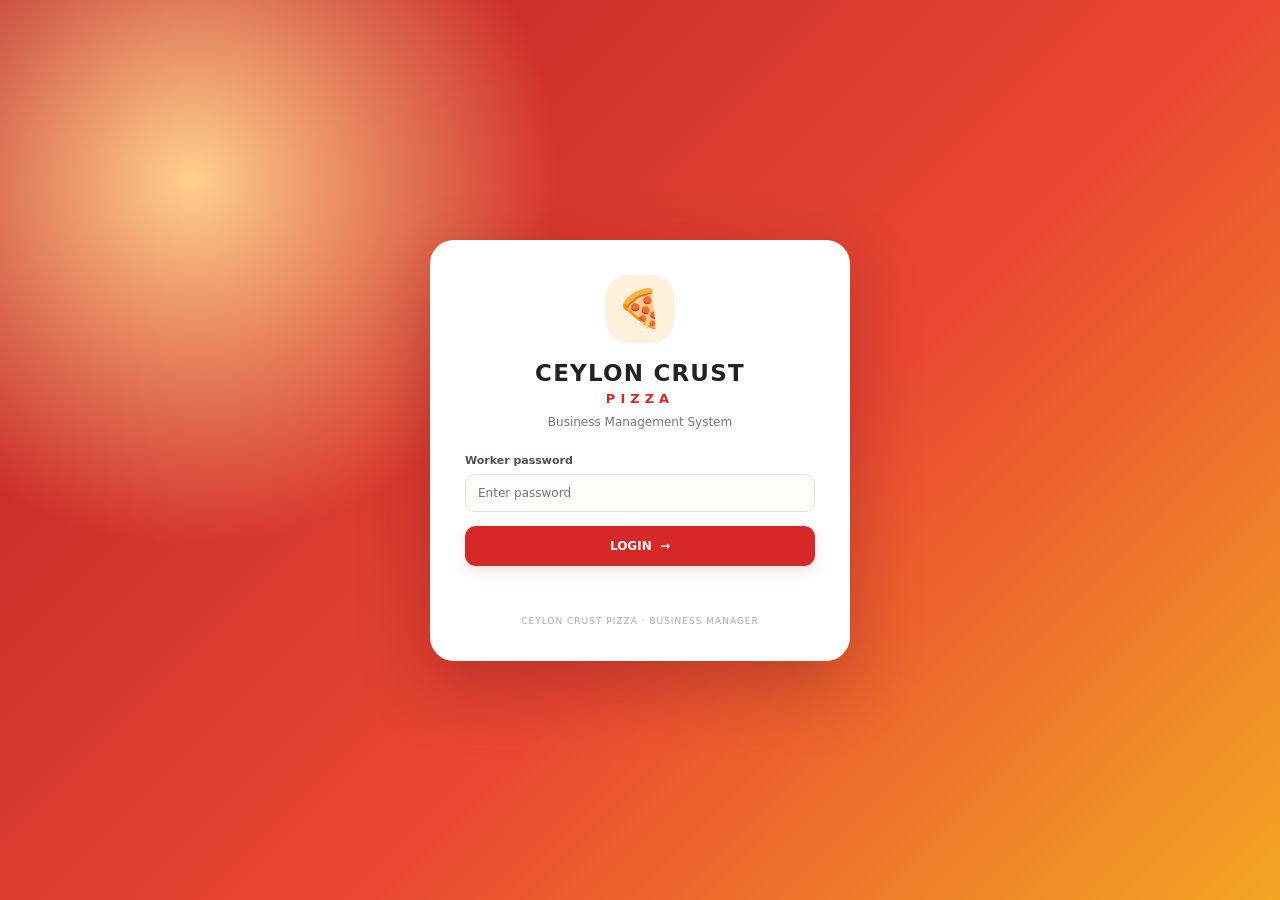
<file: index (5).html>
<!DOCTYPE html>
<html lang="en">
<head>
<meta charset="UTF-8">
<meta name="viewport" content="width=device-width, initial-scale=1.0">
<meta name="theme-color" content="#d62828">
<meta name="description" content="Ceylon Crust Pizza Business Manager">
<title>Ceylon Crust Pizza | Business Manager</title>
<style>
:root{
  --red:#d62828;--red-dark:#b91f24;--orange:#f4a623;--yellow:#ffd166;
  --ink:#242124;--muted:#77727a;--paper:#fff;--bg:#fff7f1;
  --line:#f0e5df;--green:#238b57;--blue:#3978c6;--shadow:0 12px 35px rgba(75,35,20,.08);
  --radius:18px
}
*{box-sizing:border-box}
body{margin:0;background:var(--bg);color:var(--ink);font-family:Inter,ui-sans-serif,system-ui,-apple-system,"Segoe UI",sans-serif}
button,input,select,textarea{font:inherit}
button{cursor:pointer}
.hidden{display:none!important}
.app{min-height:100vh;display:flex}
.sidebar{width:258px;flex:0 0 258px;background:linear-gradient(180deg,#c91f2a 0%,#a81722 100%);color:#fff;padding:24px 16px;display:flex;flex-direction:column;position:fixed;inset:0 auto 0 0;z-index:10;box-shadow:8px 0 30px rgba(128,25,30,.12)}
.brand{display:flex;align-items:center;gap:12px;padding:4px 10px 28px;border-bottom:1px solid rgba(255,255,255,.2)}
.brand-icon{width:48px;height:48px;border-radius:15px;background:#fff;color:var(--red);display:grid;place-items:center;font-size:27px;box-shadow:0 6px 18px #76131c55}
.brand h1{font-size:15px;letter-spacing:1px;margin:0;font-weight:900}.brand small{display:block;font-size:10px;letter-spacing:2px;margin-top:5px;color:#ffe3d1;font-weight:700}
.menu-label{font-size:10px;font-weight:800;letter-spacing:1.7px;color:#ffd6c5;padding:26px 12px 10px}
.nav{display:grid;gap:7px}
.nav button{border:0;color:#ffe9e1;background:transparent;border-radius:12px;padding:13px 14px;display:flex;align-items:center;gap:13px;text-align:left;font-weight:650;font-size:13px;transition:.2s}
.nav button .ico{width:22px;text-align:center;font-size:17px}
.nav button:hover,.nav button.active{background:#fff;color:var(--red);box-shadow:0 7px 18px rgba(80,0,0,.13)}
.sidebar-bottom{margin-top:auto}
.sidebar-note{font-size:10px;color:#ffd9cd;line-height:1.6;padding:18px 12px 0}
.main{margin-left:258px;width:calc(100% - 258px);min-width:0}
.topbar{height:82px;background:#fff;border-bottom:1px solid var(--line);display:flex;align-items:center;justify-content:space-between;padding:0 34px;position:sticky;top:0;z-index:5}
.topbar h2{font-size:19px;margin:0;font-weight:850}.topbar p{font-size:11px;color:var(--muted);margin:5px 0 0}
.top-right{display:flex;align-items:center;gap:12px;color:#665e5c;font-size:12px;font-weight:650}
.live-dot{width:9px;height:9px;border-radius:50%;background:#27b36a;box-shadow:0 0 0 4px #e3f7eb}
.avatar{width:38px;height:38px;border-radius:13px;background:#fff0d8;color:#a65b00;display:grid;place-items:center;font-weight:900}
.content{max-width:1450px;margin:0 auto;padding:30px 34px 55px}
.page{display:none}.page.active{display:block}
.welcome{background:linear-gradient(110deg,#d62828 0%,#ed5637 58%,#f4a623 100%);border-radius:23px;padding:28px 30px;color:white;display:flex;align-items:center;justify-content:space-between;gap:20px;box-shadow:0 15px 30px rgba(214,40,40,.18);margin-bottom:24px;position:relative;overflow:hidden}
.welcome:after{content:"🍕";position:absolute;right:23%;font-size:100px;opacity:.12;transform:rotate(-18deg)}
.welcome h1{font-size:25px;margin:0 0 8px;font-weight:900}.welcome p{margin:0;color:#ffe8dc;font-size:13px}
.welcome .btn{z-index:1;background:#fff;color:var(--red);box-shadow:0 6px 16px #7d161633}
.btn{border:0;border-radius:11px;padding:11px 16px;font-size:12px;font-weight:800;display:inline-flex;align-items:center;justify-content:center;gap:8px;transition:.2s}
.btn:hover{transform:translateY(-1px);filter:brightness(.98)}
.btn-red{background:var(--red);color:#fff;box-shadow:0 6px 14px #d6282822}
.btn-orange{background:#fff0d2;color:#995500}.btn-light{background:#fff;border:1px solid var(--line);color:#51494a}
.btn-green{background:#e4f7ed;color:#197446}.btn-danger{background:#ffeded;color:#bd2525}
.stats{display:grid;grid-template-columns:repeat(4,minmax(0,1fr));gap:17px;margin-bottom:23px}
.stat{background:#fff;border:1px solid var(--line);border-radius:17px;padding:19px;box-shadow:var(--shadow);position:relative;overflow:hidden}
.stat:after{content:"";position:absolute;width:85px;height:85px;border-radius:50%;right:-28px;top:-30px;background:var(--tint)}
.stat-top{display:flex;align-items:center;justify-content:space-between;position:relative;z-index:1}
.stat-icon{width:40px;height:40px;border-radius:13px;background:var(--tint);display:grid;place-items:center;font-size:19px}
.stat-label{font-size:11px;color:var(--muted);font-weight:750;margin:14px 0 6px}
.stat-value{font-size:23px;font-weight:900;letter-spacing:-.6px;margin:0;position:relative;z-index:1}
.stat-sub{font-size:10px;color:#9a9290;margin-top:6px}
.grid-two{display:grid;grid-template-columns:minmax(0,1.45fr) minmax(280px,.85fr);gap:18px}
.card{background:#fff;border:1px solid var(--line);border-radius:17px;padding:21px;box-shadow:var(--shadow);min-width:0}
.card-head{display:flex;align-items:center;justify-content:space-between;gap:12px;margin-bottom:17px}
.card-head h3{margin:0;font-size:15px;font-weight:850}.muted{color:var(--muted);font-size:11px}
.quick-list{display:grid;gap:10px}
.quick{border:1px solid var(--line);background:#fffaf6;border-radius:13px;padding:13px;display:flex;align-items:center;gap:12px;text-align:left;width:100%}
.quick:hover{border-color:#f2b6a8;background:#fff4ed}
.quick .qico{width:39px;height:39px;border-radius:12px;display:grid;place-items:center;font-size:18px;background:#ffe6dd;color:var(--red)}
.quick strong{display:block;font-size:12px}.quick small{display:block;color:var(--muted);font-size:10px;margin-top:4px}
.page-title{display:flex;align-items:flex-start;justify-content:space-between;gap:15px;margin-bottom:22px}
.page-title h1{font-size:23px;margin:0 0 6px;font-weight:900}.page-title p{font-size:12px;color:var(--muted);margin:0}
.form-grid{display:grid;grid-template-columns:repeat(2,minmax(0,1fr));gap:15px}
.field{display:flex;flex-direction:column;gap:7px;min-width:0}
.field.full{grid-column:1/-1}
.field label{font-size:11px;font-weight:800;color:#554d4b}
.field input,.field select,.field textarea,.search{width:100%;border:1px solid #eaded8;border-radius:10px;padding:11px 12px;background:#fffdfa;outline:none;color:var(--ink);font-size:12px}
.field input:focus,.field select:focus,.field textarea:focus,.search:focus{border-color:#e27b68;box-shadow:0 0 0 3px #d6282810}
.field textarea{min-height:75px;resize:vertical}
.section-label{font-size:13px;font-weight:900;margin:4px 0 15px}
.table-wrap{overflow:auto;border:1px solid var(--line);border-radius:13px}
table{width:100%;border-collapse:collapse;min-width:580px}
th{text-align:left;background:#fff7f1;color:#766c68;font-size:10px;letter-spacing:.5px;text-transform:uppercase;padding:12px}
td{padding:13px 12px;border-top:1px solid #f4ece7;font-size:11px;vertical-align:middle}
.empty{text-align:center;padding:34px 15px;color:var(--muted)}
.empty .empty-icon{font-size:31px;margin-bottom:9px}.empty strong{display:block;color:#49413f;font-size:13px;margin-bottom:5px}
.toolbar{display:flex;align-items:center;justify-content:space-between;gap:12px;margin-bottom:15px;flex-wrap:wrap}
.toolbar .search{max-width:290px}
.items-table{min-width:650px}
.items-table input,.items-table select{width:100%;border:1px solid #eaded8;border-radius:8px;padding:9px;font-size:11px}
.items-table .remove-row{border:0;background:#ffeded;color:#c22;border-radius:8px;padding:7px 9px}
.invoice-totals{margin:18px 0 0 auto;max-width:340px;display:grid;gap:10px}
.total-line{display:flex;justify-content:space-between;font-size:12px;color:#665d5a}.total-line.grand{border-top:1px solid var(--line);padding-top:12px;font-size:17px;font-weight:900;color:var(--red)}
.badge{display:inline-block;padding:5px 9px;border-radius:30px;font-size:10px;font-weight:800}
.badge.paid{background:#e3f7eb;color:#197446}.badge.partial{background:#fff2d8;color:#986000}.badge.unpaid{background:#ffebeb;color:#bd2525}
.action-row{display:flex;gap:7px;flex-wrap:wrap}
.product-grid{display:grid;grid-template-columns:repeat(3,minmax(0,1fr));gap:14px}
.product-card{border:1px solid var(--line);border-radius:15px;padding:16px;background:linear-gradient(145deg,#fff,#fff8f1)}
.product-card .pizza-emoji{font-size:27px}.product-card h3{font-size:13px;margin:9px 0 5px}.product-card p{font-size:10px;color:var(--muted);margin:0 0 12px}.product-card strong{color:var(--red);font-size:15px}
.report-grid{display:grid;grid-template-columns:repeat(3,1fr);gap:15px}
.report-box{border-radius:15px;padding:19px;background:#fff2e5;border:1px solid #ffe0c2}.report-box:nth-child(2){background:#ffeded;border-color:#ffd0d0}.report-box:nth-child(3){background:#eaf7ef;border-color:#d0edda}
.report-box span{font-size:11px;color:#6f625d}.report-box strong{display:block;font-size:22px;margin-top:8px}
.login-screen{min-height:100vh;display:grid;place-items:center;padding:20px;background:radial-gradient(circle at 15% 20%,#ffcf8c 0,transparent 28%),linear-gradient(135deg,#b91f24,#e94832 58%,#f4a623)}
.login-card{width:min(420px,100%);background:#fff;border-radius:24px;padding:35px;box-shadow:0 25px 70px #64101855;text-align:center}
.login-logo{width:68px;height:68px;background:#fff0dc;border-radius:22px;display:grid;place-items:center;font-size:37px;margin:0 auto 17px}
.login-card h1{font-size:23px;letter-spacing:1.2px;margin:0;color:#242124}.login-card h2{font-size:13px;letter-spacing:5px;color:var(--red);margin:5px 0 9px}.login-card>p{font-size:12px;color:var(--muted);margin:0 0 25px}
.login-card .field{text-align:left;margin-bottom:14px}.login-card .btn{width:100%;padding:13px}
.login-error{color:var(--red);font-size:11px;min-height:16px;margin:10px 0 0}
.login-foot{font-size:9px;color:#aaa;margin-top:24px;letter-spacing:1px}
.notice{border:1px solid #ffe0a6;background:#fff8e8;border-radius:11px;padding:11px 13px;font-size:11px;color:#77551c;line-height:1.5;margin-bottom:16px}
.toast{position:fixed;right:22px;bottom:22px;background:#242124;color:#fff;padding:13px 17px;border-radius:12px;font-size:12px;box-shadow:var(--shadow);z-index:30;opacity:0;transform:translateY(12px);transition:.25s;pointer-events:none}
.toast.show{opacity:1;transform:translateY(0)}
.mobile-menu{display:none}
@media(max-width:1100px){.stats{grid-template-columns:repeat(2,minmax(0,1fr))}.product-grid{grid-template-columns:repeat(2,minmax(0,1fr))}}
@media(max-width:780px){
 .sidebar{width:78px;padding:18px 9px}.brand{justify-content:center;padding:4px 0 20px}.brand>div:last-child,.menu-label,.nav button .nav-text,.sidebar-note{display:none}
 .brand-icon{width:48px;height:48px}.nav button{justify-content:center;padding:13px 8px}.nav button .ico{font-size:19px;width:auto}
 .main{margin-left:78px;width:calc(100% - 78px)}.topbar{padding:0 18px}.content{padding:22px 18px 40px}
 .grid-two{grid-template-columns:1fr}.welcome{padding:22px;align-items:flex-start;flex-direction:column}.welcome:after{right:8%;top:20px}
}
@media(max-width:540px){
 .topbar{height:70px}.topbar h2{font-size:16px}.top-right>span,.live-dot{display:none}
 .stats{grid-template-columns:1fr 1fr;gap:10px}.stat{padding:14px}.stat-value{font-size:18px}.stat-label{font-size:10px}
 .welcome h1{font-size:21px}.welcome p{font-size:11px}.page-title{flex-direction:column}.form-grid{grid-template-columns:1fr}.field.full{grid-column:auto}
 .product-grid,.report-grid{grid-template-columns:1fr}.card{padding:16px}.content{padding:17px 12px 32px}
}
@media print{
 body{background:#fff}.sidebar,.topbar,.no-print,.toast{display:none!important}.main{margin:0;width:100%}.content{padding:0;max-width:none}.page{display:none!important}#invoice-print-view{display:block!important}
}
</style>
</head>
<body>

<div id="loginScreen" class="login-screen">
  <div class="login-card">
    <div class="login-logo">🍕</div>
    <h1>CEYLON CRUST</h1><h2>PIZZA</h2>
    <p>Business Management System</p>
    <form id="loginForm">
      <div class="field">
        <label for="passwordInput">Worker password</label>
        <input id="passwordInput" type="password" placeholder="Enter password" required autocomplete="current-password">
      </div>
      <button class="btn btn-red" type="submit">LOGIN&nbsp; →</button>
      <div id="loginError" class="login-error"></div>
    </form>
    <div class="login-foot">CEYLON CRUST PIZZA · BUSINESS MANAGER</div>
  </div>
</div>

<div id="app" class="app hidden">
  <aside class="sidebar">
    <div class="brand">
      <div class="brand-icon">🍕</div>
      <div><h1>CEYLON CRUST</h1><small>PIZZA MANAGER</small></div>
    </div>
    <div class="menu-label">MAIN MENU</div>
    <nav class="nav">
      <button class="active" data-page="dashboard"><span class="ico">▦</span><span class="nav-text">Dashboard</span></button>
      <button data-page="create-invoice"><span class="ico">＋</span><span class="nav-text">Create Invoice</span></button>
      <button data-page="invoices"><span class="ico">▤</span><span class="nav-text">All Invoices</span></button>
      <button data-page="customers"><span class="ico">♙</span><span class="nav-text">Customers</span></button>
      <button data-page="products"><span class="ico">🍕</span><span class="nav-text">Pizza & Pricing</span></button>
      <button data-page="reports"><span class="ico">▥</span><span class="nav-text">Sales Reports</span></button>
    </nav>
    <div class="sidebar-bottom">
      <div class="menu-label">PREFERENCES</div>
      <nav class="nav">
        <button data-page="settings"><span class="ico">⚙</span><span class="nav-text">Settings</span></button>
        <button id="logoutButton"><span class="ico">↪</span><span class="nav-text">Logout</span></button>
      </nav>
      <div class="sidebar-note">Freshly managed.<br>Made for Ceylon Crust Pizza.</div>
    </div>
  </aside>

  <main class="main">
    <header class="topbar">
      <div><h2 id="pageTitle">Dashboard</h2><p id="currentDate"></p></div>
      <div class="top-right"><span class="live-dot"></span><span>Business Manager</span><div class="avatar">CC</div></div>
    </header>
    <div class="content">

      <section id="dashboard" class="page active">
        <div class="welcome">
          <div><h1>Welcome Back! 👋</h1><p>Here's what's happening with your pizza business today.</p></div>
          <button class="btn" onclick="go('create-invoice')">＋ Create Invoice</button>
        </div>
        <div class="stats">
          <div class="stat" style="--tint:#ffe4df"><div class="stat-top"><span class="stat-icon">🧾</span><span class="muted">TODAY</span></div><div class="stat-label">Today's Orders</div><h3 class="stat-value" id="todayOrders">0</h3><div class="stat-sub">Orders created today</div></div>
          <div class="stat" style="--tint:#fff0d0"><div class="stat-top"><span class="stat-icon">💰</span><span class="muted">AED</span></div><div class="stat-label">Today's Sales</div><h3 class="stat-value" id="todaySales">AED 0.00</h3><div class="stat-sub">Total invoiced today</div></div>
          <div class="stat" style="--tint:#e4f5e9"><div class="stat-top"><span class="stat-icon">📋</span><span class="muted">ALL TIME</span></div><div class="stat-label">Total Invoices</div><h3 class="stat-value" id="totalInvoices">0</h3><div class="stat-sub">All recorded invoices</div></div>
          <div class="stat" style="--tint:#e7efff"><div class="stat-top"><span class="stat-icon">⏳</span><span class="muted">DUE</span></div><div class="stat-label">Pending Payments</div><h3 class="stat-value" id="pendingPayments">AED 0.00</h3><div class="stat-sub">Outstanding balance</div></div>
        </div>
        <div class="grid-two">
          <div class="card"><div class="card-head"><h3>Recent Invoices</h3><button class="btn btn-light" onclick="go('invoices')">View all →</button></div><div id="recentInvoices"></div></div>
          <div class="card"><div class="card-head"><h3>Quick Actions</h3><span>⚡</span></div>
            <div class="quick-list">
              <button class="quick" onclick="go('create-invoice')"><span class="qico">＋</span><span><strong>Create Invoice</strong><small>Create a new customer order</small></span></button>
              <button class="quick" onclick="go('customers')"><span class="qico" style="background:#fff1d9;color:#a96500">♙</span><span><strong>Customers</strong><small>View individual and shop customers</small></span></button>
              <button class="quick" onclick="go('products')"><span class="qico" style="background:#e7f5eb;color:#25804b">🍕</span><span><strong>Pizza & Pricing</strong><small>Manage flavours and prices</small></span></button>
            </div>
          </div>
        </div>
      </section>

      <section id="create-invoice" class="page">
        <div class="page-title"><div><h1>Create Invoice 🧾</h1><p>Enter the order details and add one or more pizza flavours.</p></div></div>
        <div class="notice">This first version saves records in this browser only. It does not yet synchronise between devices. Avoid entering sensitive customer information until secure sign-in and cloud storage are configured.</div>
        <form id="invoiceForm">
          <div class="card" style="margin-bottom:17px">
            <div class="section-label">01 · Customer & order details</div>
            <div class="form-grid">
              <div class="field"><label for="customerType">Customer type</label><select id="customerType"><option value="Individual">Individual</option><option value="Shop">Shop / Wholesale</option></select></div>
              <div class="field"><label for="customerName">Customer / shop name *</label><input id="customerName" required placeholder="Enter customer name"></div>
              <div class="field"><label for="customerPhone">Phone (optional)</label><input id="customerPhone" type="tel" placeholder="Phone number"></div>
              <div class="field"><label for="customerEmail">Email (optional)</label><input id="customerEmail" type="email" placeholder="Email address"></div>
              <div class="field"><label for="invoiceDate">Invoice date</label><input id="invoiceDate" type="date" required></div>
              <div class="field"><label for="orderDate">Order / delivery date</label><input id="orderDate" type="date" required></div>
              <div class="field"><label for="paymentMethod">Payment method</label><select id="paymentMethod"><option>Cash</option><option>Card</option><option>Bank transfer</option><option>Online payment</option><option>Other</option></select></div>
              <div class="field"><label for="amountPaid">Amount paid (AED)</label><input id="amountPaid" type="number" min="0" step="0.01" value="0"></div>
            </div>
          </div>
          <div class="card" style="margin-bottom:17px">
            <div class="card-head"><div><div class="section-label" style="margin:0 0 4px">02 · Pizza order</div><span class="muted">Choose a flavour, quantity and price.</span></div><button type="button" class="btn btn-orange" id="addItem">＋ Add pizza</button></div>
            <div class="table-wrap"><table class="items-table"><thead><tr><th style="width:34%">Pizza flavour</th><th>Quantity</th><th>Unit price (AED)</th><th>Line total</th><th></th></tr></thead><tbody id="invoiceItems"></tbody></table></div>
            <div class="invoice-totals">
              <div class="total-line"><span>Subtotal</span><strong id="subtotal">AED 0.00</strong></div>
              <div class="field"><label for="discount">Discount (AED)</label><input id="discount" type="number" min="0" step="0.01" value="0"></div>
              <div class="total-line grand"><span>Grand total</span><strong id="grandTotal">AED 0.00</strong></div>
              <div class="total-line"><span>Amount paid</span><strong id="paidDisplay">AED 0.00</strong></div>
              <div class="total-line"><span>Balance due</span><strong id="balance">AED 0.00</strong></div>
            </div>
          </div>
          <div class="card">
            <div class="field"><label for="invoiceNotes">Order notes (optional)</label><textarea id="invoiceNotes" placeholder="Special instructions..."></textarea></div>
            <div class="action-row" style="margin-top:18px"><button class="btn btn-red" type="submit">Save Invoice</button><button class="btn btn-light" type="reset" id="resetInvoice">Clear form</button></div>
          </div>
        </form>
      </section>

      <section id="invoices" class="page">
        <div class="page-title"><div><h1>All Invoices 📋</h1><p>Search, review, print and manage saved invoices.</p></div><button class="btn btn-red" onclick="go('create-invoice')">＋ New invoice</button></div>
        <div class="card"><div class="toolbar"><input id="invoiceSearch" class="search" placeholder="Search invoice or customer..."><span class="muted" id="invoiceCount">0 invoices</span></div><div id="invoiceTable"></div></div>
      </section>

      <section id="customers" class="page">
        <div class="page-title"><div><h1>Customers ♙</h1><p>Customer details are collected from saved invoices.</p></div></div>
        <div class="card"><div class="toolbar"><input id="customerSearch" class="search" placeholder="Search customers..."><span class="muted" id="customerCount">0 customers</span></div><div id="customerTable"></div></div>
      </section>

      <section id="products" class="page">
        <div class="page-title"><div><h1>Pizza & Pricing 🍕</h1><p>Add your pizza flavours and set the default selling prices.</p></div><button class="btn btn-red" id="addProductButton">＋ Add pizza</button></div>
        <div class="notice">Set the default prices here. You can still adjust the unit price for an individual invoice.</div>
        <div id="productGrid" class="product-grid"></div>
      </section>

      <section id="reports" class="page">
        <div class="page-title"><div><h1>Sales Reports 📊</h1><p>A quick summary based on invoices saved in this browser.</p></div><button class="btn btn-light" id="exportCsv">↓ Export CSV</button></div>
        <div class="report-grid">
          <div class="report-box"><span>Total invoiced</span><strong id="reportSales">AED 0.00</strong></div>
          <div class="report-box"><span>Total collected</span><strong id="reportPaid">AED 0.00</strong></div>
          <div class="report-box"><span>Outstanding balance</span><strong id="reportDue">AED 0.00</strong></div>
        </div>
        <div class="card" style="margin-top:18px"><div class="card-head"><h3>Invoice summary</h3></div><div id="reportSummary" class="muted">No invoices yet.</div></div>
      </section>

      <section id="settings" class="page">
        <div class="page-title"><div><h1>Settings ⚙</h1><p>Business details and local data backup.</p></div></div>
        <div class="card" style="margin-bottom:17px">
          <div class="section-label">Business information</div>
          <div class="form-grid">
            <div class="field"><label>Business name</label><input value="Ceylon Crust Pizza" readonly></div>
            <div class="field"><label>Currency</label><input value="AED – UAE Dirham" readonly></div>
          </div>
        </div>
        <div class="card">
          <div class="section-label">Data backup</div>
          <p class="muted">Download a backup of invoices and pizza prices stored in this browser. Keep the file somewhere safe.</p>
          <div class="action-row"><button class="btn btn-red" id="backupButton">↓ Download backup</button><label class="btn btn-light" for="restoreFile">↑ Restore backup</label><input id="restoreFile" type="file" accept="application/json" class="hidden"></div>
          <p class="muted" style="margin-top:15px">This is browser storage only. Clearing browser data may remove your records. Cloud sync and secure staff accounts are not connected yet.</p>
        </div>
      </section>

      <section id="invoice-print-view" class="page"></section>
    </div>
  </main>
</div>
<div id="toast" class="toast"></div>

<script>
(() => {
  "use strict";
  const PASSWORD = "2009"; // Temporary demo password only. Not secure authentication.
  const KEYS = {invoices:"ccp_invoices_v1", products:"ccp_products_v1"};
  const defaultProducts = [
    {id:"p1",name:"Classic Margherita",price:25},
    {id:"p2",name:"Chicken Tikka",price:32},
    {id:"p3",name:"BBQ Chicken",price:34},
    {id:"p4",name:"Spicy Chicken",price:33},
    {id:"p5",name:"Chicken Sausage",price:32},
    {id:"p6",name:"Veggie Delight",price:29}
  ];
  let invoices = read(KEYS.invoices,[]);
  let products = read(KEYS.products,defaultProducts);
  let toastTimer;
  const $ = id => document.getElementById(id);
  const money = n => "AED " + Number(n||0).toFixed(2);
  const today = () => {
    const d = new Date();
    return new Date(d.getTime()-d.getTimezoneOffset()*60000).toISOString().slice(0,10);
  };
  function read(key,fallback){try{const v=localStorage.getItem(key);return v?JSON.parse(v):fallback}catch{return fallback}}
  function save(){localStorage.setItem(KEYS.invoices,JSON.stringify(invoices));localStorage.setItem(KEYS.products,JSON.stringify(products))}
  function escapeHtml(value){return String(value??"").replace(/[&<>"']/g,c=>({"&":"&amp;","<":"&lt;",">":"&gt;",'"':"&quot;","'":"&#39;"}[c]))}
  function notify(message){const t=$("toast");t.textContent=message;t.classList.add("show");clearTimeout(toastTimer);toastTimer=setTimeout(()=>t.classList.remove("show"),2600)}
  function go(page){
    document.querySelectorAll(".page").forEach(p=>p.classList.remove("active"));
    const target=$(page);if(target)target.classList.add("active");
    document.querySelectorAll(".nav button[data-page]").forEach(b=>b.classList.toggle("active",b.dataset.page===page));
    const names={"dashboard":"Dashboard","create-invoice":"Create Invoice","invoices":"All Invoices","customers":"Customers","products":"Pizza & Pricing","reports":"Sales Reports","settings":"Settings"};
    $("pageTitle").textContent=names[page]||"Dashboard";
    if(page==="dashboard")renderDashboard();
    if(page==="invoices")renderInvoices();
    if(page==="customers")renderCustomers();
    if(page==="products")renderProducts();
    if(page==="reports")renderReports();
    window.scrollTo({top:0,behavior:"smooth"});
  }
  window.go=go;
  $("loginForm").addEventListener("submit",e=>{
    e.preventDefault();
    if($("passwordInput").value===PASSWORD){
      $("loginScreen").classList.add("hidden");$("app").classList.remove("hidden");
      $("loginError").textContent="";$("passwordInput").value="";
      $("currentDate").textContent=new Date().toLocaleDateString("en-AE",{weekday:"long",day:"2-digit",month:"long",year:"numeric"});
      renderDashboard();notify("Welcome to Ceylon Crust Pizza!");
    }else{$("loginError").textContent="Incorrect password. Please try again.";$("passwordInput").value="";$("passwordInput").focus()}
  });
  $("logoutButton").addEventListener("click",()=>{if(confirm("Are you sure you want to logout?")){$("app").classList.add("hidden");$("loginScreen").classList.remove("hidden")}});
  document.querySelectorAll(".nav button[data-page]").forEach(b=>b.addEventListener("click",()=>go(b.dataset.page)));

  function itemRow(item={}){
    const tr=document.createElement("tr");
    const options=products.map(p=>`<option value="${escapeHtml(p.id)}" ${item.productId===p.id?"selected":""}>${escapeHtml(p.name)}</option>`).join("");
    tr.innerHTML=`<td><select class="item-product"><option value="">Choose pizza</option>${options}</select></td>
      <td><input class="item-qty" type="number" min="1" step="1" value="${item.qty||1}"></td>
      <td><input class="item-price" type="number" min="0" step="0.01" value="${item.price??""}" placeholder="0.00"></td>
      <td class="line-total">AED 0.00</td><td><button type="button" class="remove-row" title="Remove">×</button></td>`;
    const select=tr.querySelector(".item-product"),price=tr.querySelector(".item-price");
    select.addEventListener("change",()=>{const p=products.find(x=>x.id===select.value);if(p)price.value=p.price;updateTotals()});
    tr.querySelectorAll("input").forEach(i=>i.addEventListener("input",updateTotals));
    tr.querySelector(".remove-row").addEventListener("click",()=>{tr.remove();if(!$("invoiceItems").children.length)addItemRow();updateTotals()});
    if(item.productId)select.value=item.productId;
    return tr;
  }
  function addItemRow(item){$("invoiceItems").appendChild(itemRow(item));updateTotals()}
  function updateTotals(){
    let subtotal=0;
    document.querySelectorAll("#invoiceItems tr").forEach(tr=>{
      const q=Math.max(0,Number(tr.querySelector(".item-qty").value)||0),p=Math.max(0,Number(tr.querySelector(".item-price").value)||0),line=q*p;
      tr.querySelector(".line-total").textContent=money(line);subtotal+=line;
    });
    const discount=Math.max(0,Number($("discount").value)||0),grand=Math.max(0,subtotal-discount),paid=Math.max(0,Number($("amountPaid").value)||0);
    $("subtotal").textContent=money(subtotal);$("grandTotal").textContent=money(grand);$("paidDisplay").textContent=money(paid);$("balance").textContent=money(Math.max(0,grand-paid));
  }
  function refreshProductOptions(){
    const rows=[...document.querySelectorAll("#invoiceItems tr")].map(tr=>({productId:tr.querySelector(".item-product").value,qty:tr.querySelector(".item-qty").value,price:tr.querySelector(".item-price").value}));
    $("invoiceItems").innerHTML="";rows.forEach(r=>addItemRow(r));
  }
  $("addItem").addEventListener("click",()=>addItemRow());
  $("discount").addEventListener("input",updateTotals);$("amountPaid").addEventListener("input",updateTotals);
  $("customerType").addEventListener("change",()=>{});
  $("invoiceDate").value=today();$("orderDate").value=today();addItemRow();
  $("invoiceForm").addEventListener("reset",()=>setTimeout(()=>{$("invoiceDate").value=today();$("orderDate").value=today();$("invoiceItems").innerHTML="";addItemRow();updateTotals()},0));
  $("invoiceForm").addEventListener("submit",e=>{
    e.preventDefault();
    const name=$("customerName").value.trim();if(!name){notify("Please enter a customer name.");return}
    const items=[...document.querySelectorAll("#invoiceItems tr")].map(tr=>{
      const select=tr.querySelector(".item-product"),p=products.find(x=>x.id===select.value);
      return {productId:select.value,name:p?.name||select.options[select.selectedIndex]?.text||"Pizza",qty:Number(tr.querySelector(".item-qty").value)||0,price:Number(tr.querySelector(".item-price").value)||0};
    }).filter(x=>x.name!=="Pizza"&&x.qty>0);
    if(!items.length){notify("Please add at least one pizza.");return}
    const subtotal=items.reduce((s,x)=>s+x.qty*x.price,0),discount=Math.min(subtotal,Math.max(0,Number($("discount").value)||0)),total=subtotal-discount,paid=Math.min(total,Math.max(0,Number($("amountPaid").value)||0));
    const number="CCP-"+String(Date.now()).slice(-8);
    const inv={id:number,customerType:$("customerType").value,customer:name,phone:$("customerPhone").value.trim(),email:$("customerEmail").value.trim(),invoiceDate:$("invoiceDate").value,orderDate:$("orderDate").value,paymentMethod:$("paymentMethod").value,items,subtotal,discount,total,paid,balance:total-paid,notes:$("invoiceNotes").value.trim(),createdAt:new Date().toISOString()};
    invoices.unshift(inv);save();$("invoiceForm").reset();renderDashboard();notify("Invoice "+number+" saved.");go("invoices");
  });
  function status(inv){return inv.balance<=0?"Paid":inv.paid>0?"Part-paid":"Unpaid"}
  function badge(inv){const s=status(inv);return `<span class="badge ${s==="Paid"?"paid":s==="Part-paid"?"partial":"unpaid"}">${s}</span>`}
  function renderDashboard(){
    const t=today(),todays=invoices.filter(x=>x.invoiceDate===t),sales=todays.reduce((s,x)=>s+x.total,0),due=invoices.reduce((s,x)=>s+x.balance,0);
    $("todayOrders").textContent=todays.length;$("todaySales").textContent=money(sales);$("totalInvoices").textContent=invoices.length;$("pendingPayments").textContent=money(due);
    $("recentInvoices").innerHTML=invoices.length?`<div class="table-wrap"><table><thead><tr><th>Invoice</th><th>Customer</th><th>Total</th><th>Status</th></tr></thead><tbody>${invoices.slice(0,5).map(x=>`<tr><td><strong>${escapeHtml(x.id)}</strong></td><td>${escapeHtml(x.customer)}</td><td>${money(x.total)}</td><td>${badge(x)}</td></tr>`).join("")}</tbody></table></div>`:`<div class="empty"><div class="empty-icon">🧾</div><strong>No invoices yet</strong>Create your first invoice to see it here.</div>`;
  }
  function renderInvoices(){
    const q=($("invoiceSearch").value||"").toLowerCase(),list=invoices.filter(x=>(x.id+" "+x.customer+" "+x.phone).toLowerCase().includes(q));
    $("invoiceCount").textContent=list.length+" invoice"+(list.length===1?"":"s");
    $("invoiceTable").innerHTML=list.length?`<div class="table-wrap"><table><thead><tr><th>Invoice</th><th>Customer</th><th>Invoice date</th><th>Total</th><th>Balance</th><th>Status</th><th>Actions</th></tr></thead><tbody>${list.map(x=>`<tr><td><strong>${escapeHtml(x.id)}</strong></td><td>${escapeHtml(x.customer)}<br><span class="muted">${escapeHtml(x.customerType)}</span></td><td>${escapeHtml(x.invoiceDate)}</td><td>${money(x.total)}</td><td>${money(x.balance)}</td><td>${badge(x)}</td><td><div class="action-row"><button class="btn btn-light" onclick="printInvoice('${x.id}')">Print</button><button class="btn btn-danger" onclick="deleteInvoice('${x.id}')">Delete</button></div></td></tr>`).join("")}</tbody></table></div>`:`<div class="empty"><div class="empty-icon">📋</div><strong>No invoices found</strong>Try another search or create an invoice.</div>`;
  }
  $("invoiceSearch").addEventListener("input",renderInvoices);
  window.deleteInvoice=id=>{if(confirm("Delete invoice "+id+"? This cannot be undone.")){invoices=invoices.filter(x=>x.id!==id);save();renderInvoices();renderDashboard();renderReports();notify("Invoice deleted.")}};
  window.printInvoice=id=>{
    const x=invoices.find(i=>i.id===id);if(!x)return;
    const print=$("invoice-print-view");
    print.innerHTML=`<div style="font-family:Arial,sans-serif;color:#222;padding:25px;max-width:800px;margin:auto"><div style="display:flex;justify-content:space-between;border-bottom:3px solid #d62828;padding-bottom:18px"><div><h1 style="color:#d62828;margin:0">CEYLON CRUST PIZZA</h1><p>Pizza Business Invoice</p></div><div style="text-align:right"><h2>INVOICE</h2><b>${escapeHtml(x.id)}</b><p>${escapeHtml(x.invoiceDate)}</p></div></div><h3>Bill to</h3><p><b>${escapeHtml(x.customer)}</b><br>${escapeHtml(x.customerType)}<br>${escapeHtml(x.phone)}<br>${escapeHtml(x.email)}</p><p>Order / delivery date: ${escapeHtml(x.orderDate)}</p><table style="width:100%;border-collapse:collapse;margin-top:20px"><thead><tr style="background:#fff0e8"><th style="padding:10px;text-align:left">Pizza</th><th>Qty</th><th>Unit price</th><th>Total</th></tr></thead><tbody>${x.items.map(i=>`<tr><td style="padding:10px;border-bottom:1px solid #ddd">${escapeHtml(i.name)}</td><td style="text-align:center">${i.qty}</td><td style="text-align:right">${money(i.price)}</td><td style="text-align:right">${money(i.qty*i.price)}</td></tr>`).join("")}</tbody></table><div style="margin:20px 0 0 auto;max-width:280px"><p>Subtotal: <b style="float:right">${money(x.subtotal)}</b></p><p>Discount: <b style="float:right">${money(x.discount)}</b></p><h2 style="color:#d62828">Total: <span style="float:right">${money(x.total)}</span></h2><p>Paid: <b style="float:right">${money(x.paid)}</b></p><p>Balance: <b style="float:right">${money(x.balance)}</b></p></div><p>Payment method: ${escapeHtml(x.paymentMethod)}</p><p>Notes: ${escapeHtml(x.notes)}</p><hr><p style="text-align:center;color:#777">Thank you for choosing Ceylon Crust Pizza!</p></div>`;
    print.classList.add("active");window.print();setTimeout(()=>print.classList.remove("active"),500);
  };
  function renderCustomers(){
    const map=new Map();invoices.forEach(x=>{const key=(x.customer+"|"+x.phone).toLowerCase();if(!map.has(key))map.set(key,{...x,count:0,total:0});const c=map.get(key);c.count++;c.total+=x.total});
    const q=($("customerSearch").value||"").toLowerCase(),list=[...map.values()].filter(x=>(x.customer+" "+x.phone+" "+x.customerType).toLowerCase().includes(q));
    $("customerCount").textContent=list.length+" customers";
    $("customerTable").innerHTML=list.length?`<div class="table-wrap"><table><thead><tr><th>Name</th><th>Type</th><th>Phone</th><th>Email</th><th>Invoices</th><th>Total purchases</th></tr></thead><tbody>${list.map(x=>`<tr><td><strong>${escapeHtml(x.customer)}</strong></td><td>${escapeHtml(x.customerType)}</td><td>${escapeHtml(x.phone||"—")}</td><td>${escapeHtml(x.email||"—")}</td><td>${x.count}</td><td>${money(x.total)}</td></tr>`).join("")}</tbody></table></div>`:`<div class="empty"><div class="empty-icon">♙</div><strong>No customer records yet</strong>Customers are added when you save invoices.</div>`;
  }
  $("customerSearch").addEventListener("input",renderCustomers);
  function renderProducts(){
    $("productGrid").innerHTML=products.length?products.map(p=>`<div class="product-card"><div class="pizza-emoji">🍕</div><h3>${escapeHtml(p.name)}</h3><p>Default selling price</p><strong>${money(p.price)}</strong><div class="action-row" style="margin-top:13px"><button class="btn btn-light" onclick="editProduct('${p.id}')">Edit</button><button class="btn btn-danger" onclick="removeProduct('${p.id}')">Remove</button></div></div>`).join(""):`<div class="card empty"><div class="empty-icon">🍕</div><strong>No pizzas added</strong>Add a pizza flavour to begin.</div>`;
  }
  $("addProductButton").addEventListener("click",()=>productPrompt());
  function productPrompt(existing){
    const name=prompt(existing?"Edit pizza name:":"Enter pizza flavour name:",existing?.name||"");if(name===null)return;
    const clean=name.trim();if(!clean){notify("Pizza name cannot be empty.");return}
    const raw=prompt("Default price in AED:",existing?existing.price:"");if(raw===null)return;
    const price=Number(raw);if(!Number.isFinite(price)||price<0){notify("Enter a valid price.");return}
    if(existing){existing.name=clean;existing.price=price}else products.push({id:"p"+Date.now(),name:clean,price});
    save();renderProducts();refreshProductOptions();notify("Pizza menu updated.");
  }
  window.editProduct=id=>{const p=products.find(x=>x.id===id);if(p)productPrompt(p)};
  window.removeProduct=id=>{const p=products.find(x=>x.id===id);if(p&&confirm("Remove "+p.name+" from the pizza menu?")){products=products.filter(x=>x.id!==id);save();renderProducts();refreshProductOptions();notify("Pizza removed.")}};
  function renderReports(){
    const total=invoices.reduce((s,x)=>s+x.total,0),paid=invoices.reduce((s,x)=>s+x.paid,0),due=invoices.reduce((s,x)=>s+x.balance,0);
    $("reportSales").textContent=money(total);$("reportPaid").textContent=money(paid);$("reportDue").textContent=money(due);
    $("reportSummary").textContent=invoices.length?`${invoices.length} invoice(s) recorded. ${invoices.filter(x=>x.balance<=0).length} paid, ${invoices.filter(x=>x.paid>0&&x.balance>0).length} part-paid, and ${invoices.filter(x=>x.paid<=0&&x.balance>0).length} unpaid.`:"No invoices yet.";
  }
  $("exportCsv").addEventListener("click",()=>{
    const rows=[["Invoice","Customer","Type","Phone","Invoice Date","Order Date","Subtotal","Discount","Total","Paid","Balance","Status"],...invoices.map(x=>[x.id,x.customer,x.customerType,x.phone,x.invoiceDate,x.orderDate,x.subtotal,x.discount,x.total,x.paid,x.balance,status(x)])];
    const csv=rows.map(r=>r.map(v=>'"'+String(v??"").replace(/"/g,'""')+'"').join(",")).join("\n");
    download("ceylon-crust-invoices.csv","text/csv;charset=utf-8",csv);
  });
  function download(filename,type,content){const blob=new Blob([content],{type}),url=URL.createObjectURL(blob),a=document.createElement("a");a.href=url;a.download=filename;a.click();URL.revokeObjectURL(url)}
  $("backupButton").addEventListener("click",()=>download("ceylon-crust-backup.json","application/json",JSON.stringify({invoices,products,backupDate:new Date().toISOString()},null,2)));
  $("restoreFile").addEventListener("change",async e=>{
    const file=e.target.files[0];if(!file)return;
    try{const data=JSON.parse(await file.text());if(!Array.isArray(data.invoices)||!Array.isArray(data.products))throw new Error("Invalid backup");if(!confirm("Replace current invoices and pizza menu with this backup?"))return;invoices=data.invoices;products=data.products;save();renderDashboard();notify("Backup restored.");}
    catch{notify("Could not restore this backup file.")}finally{e.target.value=""}
  });
  renderProducts();renderDashboard();
})();
</script>
</body>
</html>
</file>
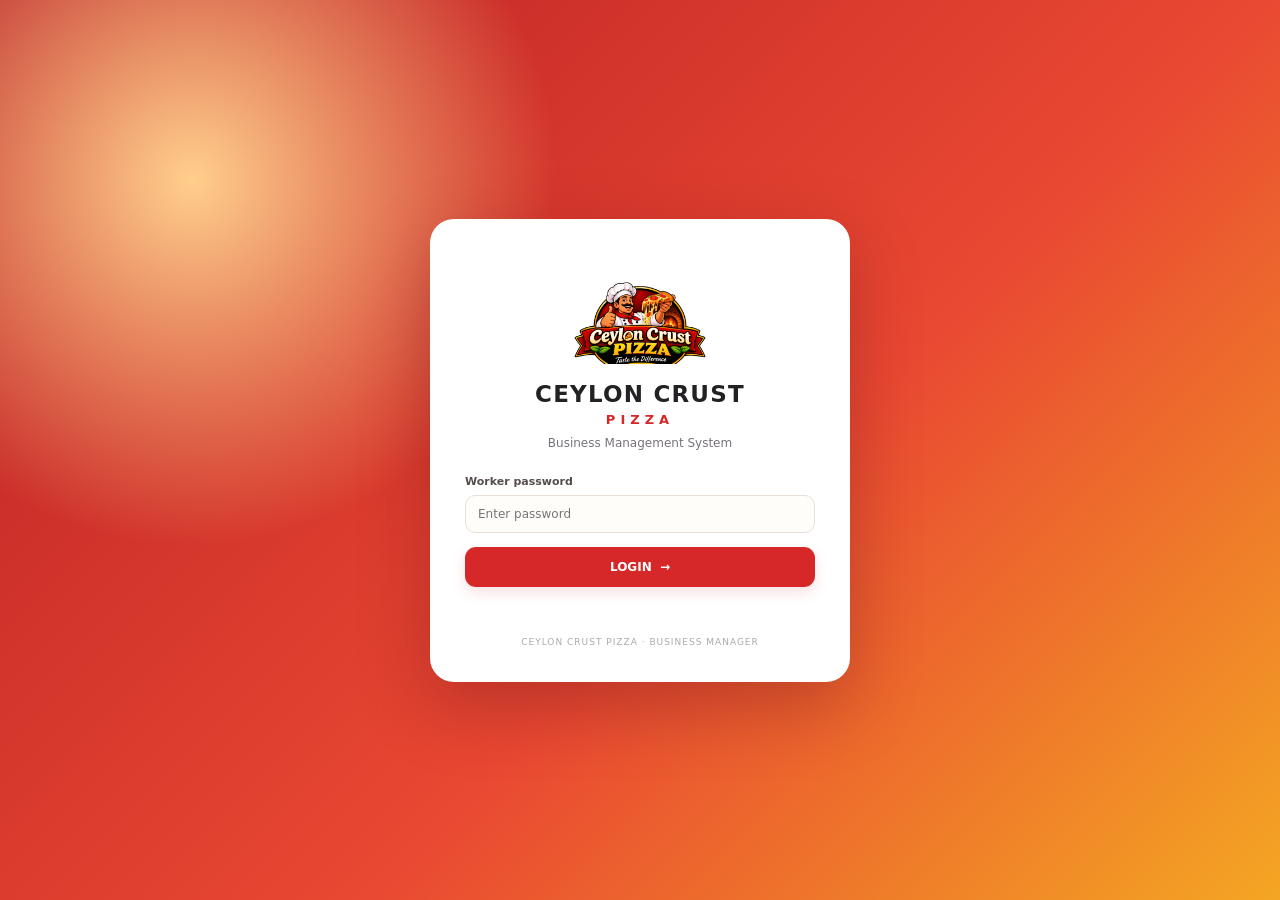
<file: index (6).html>
<!DOCTYPE html>
<html lang="en">
<head>
<meta charset="UTF-8">
<meta name="viewport" content="width=device-width, initial-scale=1.0">
<meta name="theme-color" content="#d62828">
<meta name="description" content="Ceylon Crust Pizza Business Manager">
<title>Ceylon Crust Pizza | Business Manager</title>
<style>
:root{
  --red:#d62828;--red-dark:#b91f24;--orange:#f4a623;--yellow:#ffd166;
  --ink:#242124;--muted:#77727a;--paper:#fff;--bg:#fff7f1;
  --line:#f0e5df;--green:#238b57;--blue:#3978c6;--shadow:0 12px 35px rgba(75,35,20,.08);
  --radius:18px
}
*{box-sizing:border-box}
body{margin:0;background:var(--bg);color:var(--ink);font-family:Inter,ui-sans-serif,system-ui,-apple-system,"Segoe UI",sans-serif}
button,input,select,textarea{font:inherit}
button{cursor:pointer}
.hidden{display:none!important}
.app{min-height:100vh;display:flex}
.sidebar{width:258px;flex:0 0 258px;background:linear-gradient(180deg,#c91f2a 0%,#a81722 100%);color:#fff;padding:24px 16px;display:flex;flex-direction:column;position:fixed;inset:0 auto 0 0;z-index:10;box-shadow:8px 0 30px rgba(128,25,30,.12)}
.brand{display:flex;align-items:center;gap:12px;padding:4px 10px 28px;border-bottom:1px solid rgba(255,255,255,.2)}
.brand-icon{width:58px;height:58px;flex:0 0 58px;border-radius:14px;background:#fff;display:grid;place-items:center;overflow:hidden;box-shadow:0 6px 18px #76131c55}.brand-icon img{width:100%;height:100%;object-fit:contain}
.brand h1{font-size:15px;letter-spacing:1px;margin:0;font-weight:900}.brand small{display:block;font-size:10px;letter-spacing:2px;margin-top:5px;color:#ffe3d1;font-weight:700}
.menu-label{font-size:10px;font-weight:800;letter-spacing:1.7px;color:#ffd6c5;padding:26px 12px 10px}
.nav{display:grid;gap:7px}
.nav button{border:0;color:#ffe9e1;background:transparent;border-radius:12px;padding:13px 14px;display:flex;align-items:center;gap:13px;text-align:left;font-weight:650;font-size:13px;transition:.2s}
.nav button .ico{width:22px;text-align:center;font-size:17px}
.nav button:hover,.nav button.active{background:#fff;color:var(--red);box-shadow:0 7px 18px rgba(80,0,0,.13)}
.sidebar-bottom{margin-top:auto}
.sidebar-note{font-size:10px;color:#ffd9cd;line-height:1.6;padding:18px 12px 0}
.main{margin-left:258px;width:calc(100% - 258px);min-width:0}
.topbar{height:82px;background:#fff;border-bottom:1px solid var(--line);display:flex;align-items:center;justify-content:space-between;padding:0 34px;position:sticky;top:0;z-index:5}
.topbar h2{font-size:19px;margin:0;font-weight:850}.topbar p{font-size:11px;color:var(--muted);margin:5px 0 0}
.top-right{display:flex;align-items:center;gap:12px;color:#665e5c;font-size:12px;font-weight:650}
.live-dot{width:9px;height:9px;border-radius:50%;background:#27b36a;box-shadow:0 0 0 4px #e3f7eb}
.avatar{width:38px;height:38px;border-radius:13px;background:#fff0d8;color:#a65b00;display:grid;place-items:center;font-weight:900}
.content{max-width:1450px;margin:0 auto;padding:30px 34px 55px}
.page{display:none}.page.active{display:block}
.welcome{background:linear-gradient(110deg,#d62828 0%,#ed5637 58%,#f4a623 100%);border-radius:23px;padding:28px 30px;color:white;display:flex;align-items:center;justify-content:space-between;gap:20px;box-shadow:0 15px 30px rgba(214,40,40,.18);margin-bottom:24px;position:relative;overflow:hidden}
.welcome:after{content:"🍕";position:absolute;right:23%;font-size:100px;opacity:.12;transform:rotate(-18deg)}
.welcome h1{font-size:25px;margin:0 0 8px;font-weight:900}.welcome p{margin:0;color:#ffe8dc;font-size:13px}
.welcome .btn{z-index:1;background:#fff;color:var(--red);box-shadow:0 6px 16px #7d161633}
.btn{border:0;border-radius:11px;padding:11px 16px;font-size:12px;font-weight:800;display:inline-flex;align-items:center;justify-content:center;gap:8px;transition:.2s}
.btn:hover{transform:translateY(-1px);filter:brightness(.98)}
.btn-red{background:var(--red);color:#fff;box-shadow:0 6px 14px #d6282822}
.btn-orange{background:#fff0d2;color:#995500}.btn-light{background:#fff;border:1px solid var(--line);color:#51494a}
.btn-green{background:#e4f7ed;color:#197446}.btn-danger{background:#ffeded;color:#bd2525}
.stats{display:grid;grid-template-columns:repeat(4,minmax(0,1fr));gap:17px;margin-bottom:23px}
.stat{background:#fff;border:1px solid var(--line);border-radius:17px;padding:19px;box-shadow:var(--shadow);position:relative;overflow:hidden}
.stat:after{content:"";position:absolute;width:85px;height:85px;border-radius:50%;right:-28px;top:-30px;background:var(--tint)}
.stat-top{display:flex;align-items:center;justify-content:space-between;position:relative;z-index:1}
.stat-icon{width:40px;height:40px;border-radius:13px;background:var(--tint);display:grid;place-items:center;font-size:19px}
.stat-label{font-size:11px;color:var(--muted);font-weight:750;margin:14px 0 6px}
.stat-value{font-size:23px;font-weight:900;letter-spacing:-.6px;margin:0;position:relative;z-index:1}
.stat-sub{font-size:10px;color:#9a9290;margin-top:6px}
.grid-two{display:grid;grid-template-columns:minmax(0,1.45fr) minmax(280px,.85fr);gap:18px}
.card{background:#fff;border:1px solid var(--line);border-radius:17px;padding:21px;box-shadow:var(--shadow);min-width:0}
.card-head{display:flex;align-items:center;justify-content:space-between;gap:12px;margin-bottom:17px}
.card-head h3{margin:0;font-size:15px;font-weight:850}.muted{color:var(--muted);font-size:11px}
.quick-list{display:grid;gap:10px}
.quick{border:1px solid var(--line);background:#fffaf6;border-radius:13px;padding:13px;display:flex;align-items:center;gap:12px;text-align:left;width:100%}
.quick:hover{border-color:#f2b6a8;background:#fff4ed}
.quick .qico{width:39px;height:39px;border-radius:12px;display:grid;place-items:center;font-size:18px;background:#ffe6dd;color:var(--red)}
.quick strong{display:block;font-size:12px}.quick small{display:block;color:var(--muted);font-size:10px;margin-top:4px}
.page-title{display:flex;align-items:flex-start;justify-content:space-between;gap:15px;margin-bottom:22px}
.page-title h1{font-size:23px;margin:0 0 6px;font-weight:900}.page-title p{font-size:12px;color:var(--muted);margin:0}
.form-grid{display:grid;grid-template-columns:repeat(2,minmax(0,1fr));gap:15px}
.field{display:flex;flex-direction:column;gap:7px;min-width:0}
.field.full{grid-column:1/-1}
.field label{font-size:11px;font-weight:800;color:#554d4b}
.field input,.field select,.field textarea,.search{width:100%;border:1px solid #eaded8;border-radius:10px;padding:11px 12px;background:#fffdfa;outline:none;color:var(--ink);font-size:12px}
.field input:focus,.field select:focus,.field textarea:focus,.search:focus{border-color:#e27b68;box-shadow:0 0 0 3px #d6282810}
.field textarea{min-height:75px;resize:vertical}
.section-label{font-size:13px;font-weight:900;margin:4px 0 15px}
.table-wrap{overflow:auto;border:1px solid var(--line);border-radius:13px}
table{width:100%;border-collapse:collapse;min-width:580px}
th{text-align:left;background:#fff7f1;color:#766c68;font-size:10px;letter-spacing:.5px;text-transform:uppercase;padding:12px}
td{padding:13px 12px;border-top:1px solid #f4ece7;font-size:11px;vertical-align:middle}
.empty{text-align:center;padding:34px 15px;color:var(--muted)}
.empty .empty-icon{font-size:31px;margin-bottom:9px}.empty strong{display:block;color:#49413f;font-size:13px;margin-bottom:5px}
.toolbar{display:flex;align-items:center;justify-content:space-between;gap:12px;margin-bottom:15px;flex-wrap:wrap}
.toolbar .search{max-width:290px}
.items-table{min-width:650px}
.items-table input,.items-table select{width:100%;border:1px solid #eaded8;border-radius:8px;padding:9px;font-size:11px}
.items-table .remove-row{border:0;background:#ffeded;color:#c22;border-radius:8px;padding:7px 9px}
.invoice-totals{margin:18px 0 0 auto;max-width:340px;display:grid;gap:10px}
.total-line{display:flex;justify-content:space-between;font-size:12px;color:#665d5a}.total-line.grand{border-top:1px solid var(--line);padding-top:12px;font-size:17px;font-weight:900;color:var(--red)}
.badge{display:inline-block;padding:5px 9px;border-radius:30px;font-size:10px;font-weight:800}
.badge.paid{background:#e3f7eb;color:#197446}.badge.partial{background:#fff2d8;color:#986000}.badge.unpaid{background:#ffebeb;color:#bd2525}
.action-row{display:flex;gap:7px;flex-wrap:wrap}
.product-grid{display:grid;grid-template-columns:repeat(3,minmax(0,1fr));gap:14px}
.product-card{border:1px solid var(--line);border-radius:15px;padding:16px;background:linear-gradient(145deg,#fff,#fff8f1)}
.product-card .pizza-emoji{font-size:27px}.product-card h3{font-size:13px;margin:9px 0 5px}.product-card p{font-size:10px;color:var(--muted);margin:0 0 12px}.product-card strong{color:var(--red);font-size:15px}
.report-grid{display:grid;grid-template-columns:repeat(3,1fr);gap:15px}
.report-box{border-radius:15px;padding:19px;background:#fff2e5;border:1px solid #ffe0c2}.report-box:nth-child(2){background:#ffeded;border-color:#ffd0d0}.report-box:nth-child(3){background:#eaf7ef;border-color:#d0edda}
.report-box span{font-size:11px;color:#6f625d}.report-box strong{display:block;font-size:22px;margin-top:8px}
.login-screen{min-height:100vh;display:grid;place-items:center;padding:20px;background:radial-gradient(circle at 15% 20%,#ffcf8c 0,transparent 28%),linear-gradient(135deg,#b91f24,#e94832 58%,#f4a623)}
.login-card{width:min(420px,100%);background:#fff;border-radius:24px;padding:35px;box-shadow:0 25px 70px #64101855;text-align:center}
.login-logo{width:150px;height:110px;background:#fff;border-radius:18px;display:grid;place-items:center;overflow:hidden;margin:0 auto 17px;padding:5px}.login-logo img{width:100%;height:100%;object-fit:contain}
.login-card h1{font-size:23px;letter-spacing:1.2px;margin:0;color:#242124}.login-card h2{font-size:13px;letter-spacing:5px;color:var(--red);margin:5px 0 9px}.login-card>p{font-size:12px;color:var(--muted);margin:0 0 25px}
.login-card .field{text-align:left;margin-bottom:14px}.login-card .btn{width:100%;padding:13px}
.login-error{color:var(--red);font-size:11px;min-height:16px;margin:10px 0 0}
.login-foot{font-size:9px;color:#aaa;margin-top:24px;letter-spacing:1px}
.notice{border:1px solid #ffe0a6;background:#fff8e8;border-radius:11px;padding:11px 13px;font-size:11px;color:#77551c;line-height:1.5;margin-bottom:16px}
.toast{position:fixed;right:22px;bottom:22px;background:#242124;color:#fff;padding:13px 17px;border-radius:12px;font-size:12px;box-shadow:var(--shadow);z-index:30;opacity:0;transform:translateY(12px);transition:.25s;pointer-events:none}
.toast.show{opacity:1;transform:translateY(0)}
.mobile-menu{display:none}
@media(max-width:1100px){.stats{grid-template-columns:repeat(2,minmax(0,1fr))}.product-grid{grid-template-columns:repeat(2,minmax(0,1fr))}}
@media(max-width:780px){
 .sidebar{width:78px;padding:18px 9px}.brand{justify-content:center;padding:4px 0 20px}.brand>div:last-child,.menu-label,.nav button .nav-text,.sidebar-note{display:none}
 .brand-icon{width:48px;height:48px}.nav button{justify-content:center;padding:13px 8px}.nav button .ico{font-size:19px;width:auto}
 .main{margin-left:78px;width:calc(100% - 78px)}.topbar{padding:0 18px}.content{padding:22px 18px 40px}
 .grid-two{grid-template-columns:1fr}.welcome{padding:22px;align-items:flex-start;flex-direction:column}.welcome:after{right:8%;top:20px}
}
@media(max-width:540px){
 .topbar{height:70px}.topbar h2{font-size:16px}.top-right>span,.live-dot{display:none}
 .stats{grid-template-columns:1fr 1fr;gap:10px}.stat{padding:14px}.stat-value{font-size:18px}.stat-label{font-size:10px}
 .welcome h1{font-size:21px}.welcome p{font-size:11px}.page-title{flex-direction:column}.form-grid{grid-template-columns:1fr}.field.full{grid-column:auto}
 .product-grid,.report-grid{grid-template-columns:1fr}.card{padding:16px}.content{padding:17px 12px 32px}
}
@media print{
 body{background:#fff}.sidebar,.topbar,.no-print,.toast{display:none!important}.main{margin:0;width:100%}.content{padding:0;max-width:none}.page{display:none!important}#invoice-print-view{display:block!important}
}
</style>
</head>
<body>

<div id="loginScreen" class="login-screen">
  <div class="login-card">
    <div class="login-logo"><img src="logo.png" alt="Ceylon Crust Pizza logo"></div>
    <h1>CEYLON CRUST</h1><h2>PIZZA</h2>
    <p>Business Management System</p>
    <form id="loginForm">
      <div class="field">
        <label for="passwordInput">Worker password</label>
        <input id="passwordInput" type="password" placeholder="Enter password" required autocomplete="current-password">
      </div>
      <button class="btn btn-red" type="submit">LOGIN&nbsp; →</button>
      <div id="loginError" class="login-error"></div>
    </form>
    <div class="login-foot">CEYLON CRUST PIZZA · BUSINESS MANAGER</div>
  </div>
</div>

<div id="app" class="app hidden">
  <aside class="sidebar">
    <div class="brand">
      <div class="brand-icon"><img src="logo.png" alt="Ceylon Crust Pizza logo"></div>
      <div><h1>CEYLON CRUST</h1><small>PIZZA MANAGER</small></div>
    </div>
    <div class="menu-label">MAIN MENU</div>
    <nav class="nav">
      <button class="active" data-page="dashboard"><span class="ico">▦</span><span class="nav-text">Dashboard</span></button>
      <button data-page="create-invoice"><span class="ico">＋</span><span class="nav-text">Create Invoice</span></button>
      <button data-page="invoices"><span class="ico">▤</span><span class="nav-text">All Invoices</span></button>
      <button data-page="customers"><span class="ico">♙</span><span class="nav-text">Customers</span></button>
      <button data-page="products"><span class="ico">🍕</span><span class="nav-text">Pizza & Pricing</span></button>
      <button data-page="reports"><span class="ico">▥</span><span class="nav-text">Sales Reports</span></button>
    </nav>
    <div class="sidebar-bottom">
      <div class="menu-label">PREFERENCES</div>
      <nav class="nav">
        <button data-page="settings"><span class="ico">⚙</span><span class="nav-text">Settings</span></button>
        <button id="logoutButton"><span class="ico">↪</span><span class="nav-text">Logout</span></button>
      </nav>
      <div class="sidebar-note">Freshly managed.<br>Made for Ceylon Crust Pizza.</div>
    </div>
  </aside>

  <main class="main">
    <header class="topbar">
      <div><h2 id="pageTitle">Dashboard</h2><p id="currentDate"></p></div>
      <div class="top-right"><span class="live-dot"></span><span>Business Manager</span><div class="avatar">CC</div></div>
    </header>
    <div class="content">

      <section id="dashboard" class="page active">
        <div class="welcome">
          <div><h1>Welcome Back! 👋</h1><p>Here's what's happening with your pizza business today.</p></div>
          <button class="btn" onclick="go('create-invoice')">＋ Create Invoice</button>
        </div>
        <div class="stats">
          <div class="stat" style="--tint:#ffe4df"><div class="stat-top"><span class="stat-icon">🧾</span><span class="muted">TODAY</span></div><div class="stat-label">Today's Orders</div><h3 class="stat-value" id="todayOrders">0</h3><div class="stat-sub">Orders created today</div></div>
          <div class="stat" style="--tint:#fff0d0"><div class="stat-top"><span class="stat-icon">💰</span><span class="muted">AED</span></div><div class="stat-label">Today's Sales</div><h3 class="stat-value" id="todaySales">AED 0.00</h3><div class="stat-sub">Total invoiced today</div></div>
          <div class="stat" style="--tint:#e4f5e9"><div class="stat-top"><span class="stat-icon">📋</span><span class="muted">ALL TIME</span></div><div class="stat-label">Total Invoices</div><h3 class="stat-value" id="totalInvoices">0</h3><div class="stat-sub">All recorded invoices</div></div>
          <div class="stat" style="--tint:#e7efff"><div class="stat-top"><span class="stat-icon">⏳</span><span class="muted">DUE</span></div><div class="stat-label">Pending Payments</div><h3 class="stat-value" id="pendingPayments">AED 0.00</h3><div class="stat-sub">Outstanding balance</div></div>
        </div>
        <div class="grid-two">
          <div class="card"><div class="card-head"><h3>Recent Invoices</h3><button class="btn btn-light" onclick="go('invoices')">View all →</button></div><div id="recentInvoices"></div></div>
          <div class="card"><div class="card-head"><h3>Quick Actions</h3><span>⚡</span></div>
            <div class="quick-list">
              <button class="quick" onclick="go('create-invoice')"><span class="qico">＋</span><span><strong>Create Invoice</strong><small>Create a new customer order</small></span></button>
              <button class="quick" onclick="go('customers')"><span class="qico" style="background:#fff1d9;color:#a96500">♙</span><span><strong>Customers</strong><small>View individual and shop customers</small></span></button>
              <button class="quick" onclick="go('products')"><span class="qico" style="background:#e7f5eb;color:#25804b">🍕</span><span><strong>Pizza & Pricing</strong><small>Manage flavours and prices</small></span></button>
            </div>
          </div>
        </div>
      </section>

      <section id="create-invoice" class="page">
        <div class="page-title"><div><h1>Create Invoice 🧾</h1><p>Enter the order details and add one or more pizza flavours.</p></div></div>
        <div class="notice">This first version saves records in this browser only. It does not yet synchronise between devices. Avoid entering sensitive customer information until secure sign-in and cloud storage are configured.</div>
        <form id="invoiceForm">
          <div class="card" style="margin-bottom:17px">
            <div class="section-label">01 · Customer & order details</div>
            <div class="form-grid">
              <div class="field"><label for="customerType">Customer type</label><select id="customerType"><option value="Individual">Individual</option><option value="Shop">Shop / Wholesale</option></select></div>
              <div class="field"><label for="customerName">Customer / shop name *</label><input id="customerName" required placeholder="Enter customer name"></div>
              <div class="field"><label for="customerPhone">Phone (optional)</label><input id="customerPhone" type="tel" placeholder="Phone number"></div>
              <div class="field"><label for="customerEmail">Email (optional)</label><input id="customerEmail" type="email" placeholder="Email address"></div>
              <div class="field"><label for="invoiceDate">Invoice date</label><input id="invoiceDate" type="date" required></div>
              <div class="field"><label for="orderDate">Order / delivery date</label><input id="orderDate" type="date" required></div>
              <div class="field"><label for="paymentMethod">Payment method</label><select id="paymentMethod"><option>Cash</option><option>Card</option><option>Bank transfer</option><option>Online payment</option><option>Other</option></select></div>
              <div class="field"><label for="amountPaid">Amount paid (AED)</label><input id="amountPaid" type="number" min="0" step="0.01" value="0"></div>
            </div>
          </div>
          <div class="card" style="margin-bottom:17px">
            <div class="card-head"><div><div class="section-label" style="margin:0 0 4px">02 · Pizza order</div><span class="muted">Choose a flavour, quantity and price.</span></div><button type="button" class="btn btn-orange" id="addItem">＋ Add pizza</button></div>
            <div class="table-wrap"><table class="items-table"><thead><tr><th style="width:34%">Pizza flavour</th><th>Quantity</th><th>Unit price (AED)</th><th>Line total</th><th></th></tr></thead><tbody id="invoiceItems"></tbody></table></div>
            <div class="invoice-totals">
              <div class="total-line"><span>Subtotal</span><strong id="subtotal">AED 0.00</strong></div>
              <div class="field"><label for="discount">Discount (AED)</label><input id="discount" type="number" min="0" step="0.01" value="0"></div>
              <div class="total-line grand"><span>Grand total</span><strong id="grandTotal">AED 0.00</strong></div>
              <div class="total-line"><span>Amount paid</span><strong id="paidDisplay">AED 0.00</strong></div>
              <div class="total-line"><span>Balance due</span><strong id="balance">AED 0.00</strong></div>
            </div>
          </div>
          <div class="card">
            <div class="field"><label for="invoiceNotes">Order notes (optional)</label><textarea id="invoiceNotes" placeholder="Special instructions..."></textarea></div>
            <div class="action-row" style="margin-top:18px"><button class="btn btn-red" type="submit">Save Invoice</button><button class="btn btn-light" type="reset" id="resetInvoice">Clear form</button></div>
          </div>
        </form>
      </section>

      <section id="invoices" class="page">
        <div class="page-title"><div><h1>All Invoices 📋</h1><p>Search, review, print and manage saved invoices.</p></div><button class="btn btn-red" onclick="go('create-invoice')">＋ New invoice</button></div>
        <div class="card"><div class="toolbar"><input id="invoiceSearch" class="search" placeholder="Search invoice or customer..."><span class="muted" id="invoiceCount">0 invoices</span></div><div id="invoiceTable"></div></div>
      </section>

      <section id="customers" class="page">
        <div class="page-title"><div><h1>Customers ♙</h1><p>Customer details are collected from saved invoices.</p></div></div>
        <div class="card"><div class="toolbar"><input id="customerSearch" class="search" placeholder="Search customers..."><span class="muted" id="customerCount">0 customers</span></div><div id="customerTable"></div></div>
      </section>

      <section id="products" class="page">
        <div class="page-title"><div><h1>Pizza & Pricing 🍕</h1><p>Add your pizza flavours and set the default selling prices.</p></div><button class="btn btn-red" id="addProductButton">＋ Add pizza</button></div>
        <div class="notice">Set the default prices here. You can still adjust the unit price for an individual invoice.</div>
        <div id="productGrid" class="product-grid"></div>
      </section>

      <section id="reports" class="page">
        <div class="page-title"><div><h1>Sales Reports 📊</h1><p>A quick summary based on invoices saved in this browser.</p></div><button class="btn btn-light" id="exportCsv">↓ Export CSV</button></div>
        <div class="report-grid">
          <div class="report-box"><span>Total invoiced</span><strong id="reportSales">AED 0.00</strong></div>
          <div class="report-box"><span>Total collected</span><strong id="reportPaid">AED 0.00</strong></div>
          <div class="report-box"><span>Outstanding balance</span><strong id="reportDue">AED 0.00</strong></div>
        </div>
        <div class="card" style="margin-top:18px"><div class="card-head"><h3>Invoice summary</h3></div><div id="reportSummary" class="muted">No invoices yet.</div></div>
      </section>

      <section id="settings" class="page">
        <div class="page-title"><div><h1>Settings ⚙</h1><p>Business details and local data backup.</p></div></div>
        <div class="card" style="margin-bottom:17px">
          <div class="section-label">Business information</div>
          <div class="form-grid">
            <div class="field"><label>Business name</label><input value="Ceylon Crust Pizza" readonly></div>
            <div class="field"><label>Currency</label><input value="AED – UAE Dirham" readonly></div>
          </div>
        </div>
        <div class="card">
          <div class="section-label">Data backup</div>
          <p class="muted">Download a backup of invoices and pizza prices stored in this browser. Keep the file somewhere safe.</p>
          <div class="action-row"><button class="btn btn-red" id="backupButton">↓ Download backup</button><label class="btn btn-light" for="restoreFile">↑ Restore backup</label><input id="restoreFile" type="file" accept="application/json" class="hidden"></div>
          <p class="muted" style="margin-top:15px">This is browser storage only. Clearing browser data may remove your records. Cloud sync and secure staff accounts are not connected yet.</p>
        </div>
      </section>

      <section id="invoice-print-view" class="page"></section>
    </div>
  </main>
</div>
<div id="toast" class="toast"></div>

<script>
(() => {
  "use strict";
  const PASSWORD = "2009"; // Temporary demo password only. Not secure authentication.
  const KEYS = {invoices:"ccp_invoices_v1", products:"ccp_products_v1"};
  const defaultProducts = [
    {id:"p1",name:"Classic Margherita",price:25},
    {id:"p2",name:"Chicken Tikka",price:32},
    {id:"p3",name:"BBQ Chicken",price:34},
    {id:"p4",name:"Spicy Chicken",price:33},
    {id:"p5",name:"Chicken Sausage",price:32},
    {id:"p6",name:"Veggie Delight",price:29}
  ];
  let invoices = read(KEYS.invoices,[]);
  let products = read(KEYS.products,defaultProducts);
  let toastTimer;
  const $ = id => document.getElementById(id);
  const money = n => "AED " + Number(n||0).toFixed(2);
  const today = () => {
    const d = new Date();
    return new Date(d.getTime()-d.getTimezoneOffset()*60000).toISOString().slice(0,10);
  };
  function read(key,fallback){try{const v=localStorage.getItem(key);return v?JSON.parse(v):fallback}catch{return fallback}}
  function save(){localStorage.setItem(KEYS.invoices,JSON.stringify(invoices));localStorage.setItem(KEYS.products,JSON.stringify(products))}
  function escapeHtml(value){return String(value??"").replace(/[&<>"']/g,c=>({"&":"&amp;","<":"&lt;",">":"&gt;",'"':"&quot;","'":"&#39;"}[c]))}
  function notify(message){const t=$("toast");t.textContent=message;t.classList.add("show");clearTimeout(toastTimer);toastTimer=setTimeout(()=>t.classList.remove("show"),2600)}
  function go(page){
    document.querySelectorAll(".page").forEach(p=>p.classList.remove("active"));
    const target=$(page);if(target)target.classList.add("active");
    document.querySelectorAll(".nav button[data-page]").forEach(b=>b.classList.toggle("active",b.dataset.page===page));
    const names={"dashboard":"Dashboard","create-invoice":"Create Invoice","invoices":"All Invoices","customers":"Customers","products":"Pizza & Pricing","reports":"Sales Reports","settings":"Settings"};
    $("pageTitle").textContent=names[page]||"Dashboard";
    if(page==="dashboard")renderDashboard();
    if(page==="invoices")renderInvoices();
    if(page==="customers")renderCustomers();
    if(page==="products")renderProducts();
    if(page==="reports")renderReports();
    window.scrollTo({top:0,behavior:"smooth"});
  }
  window.go=go;
  $("loginForm").addEventListener("submit",e=>{
    e.preventDefault();
    if($("passwordInput").value===PASSWORD){
      $("loginScreen").classList.add("hidden");$("app").classList.remove("hidden");
      $("loginError").textContent="";$("passwordInput").value="";
      $("currentDate").textContent=new Date().toLocaleDateString("en-AE",{weekday:"long",day:"2-digit",month:"long",year:"numeric"});
      renderDashboard();notify("Welcome to Ceylon Crust Pizza!");
    }else{$("loginError").textContent="Incorrect password. Please try again.";$("passwordInput").value="";$("passwordInput").focus()}
  });
  $("logoutButton").addEventListener("click",()=>{if(confirm("Are you sure you want to logout?")){$("app").classList.add("hidden");$("loginScreen").classList.remove("hidden")}});
  document.querySelectorAll(".nav button[data-page]").forEach(b=>b.addEventListener("click",()=>go(b.dataset.page)));

  function itemRow(item={}){
    const tr=document.createElement("tr");
    const options=products.map(p=>`<option value="${escapeHtml(p.id)}" ${item.productId===p.id?"selected":""}>${escapeHtml(p.name)}</option>`).join("");
    tr.innerHTML=`<td><select class="item-product"><option value="">Choose pizza</option>${options}</select></td>
      <td><input class="item-qty" type="number" min="1" step="1" value="${item.qty||1}"></td>
      <td><input class="item-price" type="number" min="0" step="0.01" value="${item.price??""}" placeholder="0.00"></td>
      <td class="line-total">AED 0.00</td><td><button type="button" class="remove-row" title="Remove">×</button></td>`;
    const select=tr.querySelector(".item-product"),price=tr.querySelector(".item-price");
    select.addEventListener("change",()=>{const p=products.find(x=>x.id===select.value);if(p)price.value=p.price;updateTotals()});
    tr.querySelectorAll("input").forEach(i=>i.addEventListener("input",updateTotals));
    tr.querySelector(".remove-row").addEventListener("click",()=>{tr.remove();if(!$("invoiceItems").children.length)addItemRow();updateTotals()});
    if(item.productId)select.value=item.productId;
    return tr;
  }
  function addItemRow(item){$("invoiceItems").appendChild(itemRow(item));updateTotals()}
  function updateTotals(){
    let subtotal=0;
    document.querySelectorAll("#invoiceItems tr").forEach(tr=>{
      const q=Math.max(0,Number(tr.querySelector(".item-qty").value)||0),p=Math.max(0,Number(tr.querySelector(".item-price").value)||0),line=q*p;
      tr.querySelector(".line-total").textContent=money(line);subtotal+=line;
    });
    const discount=Math.max(0,Number($("discount").value)||0),grand=Math.max(0,subtotal-discount),paid=Math.max(0,Number($("amountPaid").value)||0);
    $("subtotal").textContent=money(subtotal);$("grandTotal").textContent=money(grand);$("paidDisplay").textContent=money(paid);$("balance").textContent=money(Math.max(0,grand-paid));
  }
  function refreshProductOptions(){
    const rows=[...document.querySelectorAll("#invoiceItems tr")].map(tr=>({productId:tr.querySelector(".item-product").value,qty:tr.querySelector(".item-qty").value,price:tr.querySelector(".item-price").value}));
    $("invoiceItems").innerHTML="";rows.forEach(r=>addItemRow(r));
  }
  $("addItem").addEventListener("click",()=>addItemRow());
  $("discount").addEventListener("input",updateTotals);$("amountPaid").addEventListener("input",updateTotals);
  $("customerType").addEventListener("change",()=>{});
  $("invoiceDate").value=today();$("orderDate").value=today();addItemRow();
  $("invoiceForm").addEventListener("reset",()=>setTimeout(()=>{$("invoiceDate").value=today();$("orderDate").value=today();$("invoiceItems").innerHTML="";addItemRow();updateTotals()},0));
  $("invoiceForm").addEventListener("submit",e=>{
    e.preventDefault();
    const name=$("customerName").value.trim();if(!name){notify("Please enter a customer name.");return}
    const items=[...document.querySelectorAll("#invoiceItems tr")].map(tr=>{
      const select=tr.querySelector(".item-product"),p=products.find(x=>x.id===select.value);
      return {productId:select.value,name:p?.name||select.options[select.selectedIndex]?.text||"Pizza",qty:Number(tr.querySelector(".item-qty").value)||0,price:Number(tr.querySelector(".item-price").value)||0};
    }).filter(x=>x.name!=="Pizza"&&x.qty>0);
    if(!items.length){notify("Please add at least one pizza.");return}
    const subtotal=items.reduce((s,x)=>s+x.qty*x.price,0),discount=Math.min(subtotal,Math.max(0,Number($("discount").value)||0)),total=subtotal-discount,paid=Math.min(total,Math.max(0,Number($("amountPaid").value)||0));
    const number="CCP-"+String(Date.now()).slice(-8);
    const inv={id:number,customerType:$("customerType").value,customer:name,phone:$("customerPhone").value.trim(),email:$("customerEmail").value.trim(),invoiceDate:$("invoiceDate").value,orderDate:$("orderDate").value,paymentMethod:$("paymentMethod").value,items,subtotal,discount,total,paid,balance:total-paid,notes:$("invoiceNotes").value.trim(),createdAt:new Date().toISOString()};
    invoices.unshift(inv);save();$("invoiceForm").reset();renderDashboard();notify("Invoice "+number+" saved.");go("invoices");
  });
  function status(inv){return inv.balance<=0?"Paid":inv.paid>0?"Part-paid":"Unpaid"}
  function badge(inv){const s=status(inv);return `<span class="badge ${s==="Paid"?"paid":s==="Part-paid"?"partial":"unpaid"}">${s}</span>`}
  function renderDashboard(){
    const t=today(),todays=invoices.filter(x=>x.invoiceDate===t),sales=todays.reduce((s,x)=>s+x.total,0),due=invoices.reduce((s,x)=>s+x.balance,0);
    $("todayOrders").textContent=todays.length;$("todaySales").textContent=money(sales);$("totalInvoices").textContent=invoices.length;$("pendingPayments").textContent=money(due);
    $("recentInvoices").innerHTML=invoices.length?`<div class="table-wrap"><table><thead><tr><th>Invoice</th><th>Customer</th><th>Total</th><th>Status</th></tr></thead><tbody>${invoices.slice(0,5).map(x=>`<tr><td><strong>${escapeHtml(x.id)}</strong></td><td>${escapeHtml(x.customer)}</td><td>${money(x.total)}</td><td>${badge(x)}</td></tr>`).join("")}</tbody></table></div>`:`<div class="empty"><div class="empty-icon">🧾</div><strong>No invoices yet</strong>Create your first invoice to see it here.</div>`;
  }
  function renderInvoices(){
    const q=($("invoiceSearch").value||"").toLowerCase(),list=invoices.filter(x=>(x.id+" "+x.customer+" "+x.phone).toLowerCase().includes(q));
    $("invoiceCount").textContent=list.length+" invoice"+(list.length===1?"":"s");
    $("invoiceTable").innerHTML=list.length?`<div class="table-wrap"><table><thead><tr><th>Invoice</th><th>Customer</th><th>Invoice date</th><th>Total</th><th>Balance</th><th>Status</th><th>Actions</th></tr></thead><tbody>${list.map(x=>`<tr><td><strong>${escapeHtml(x.id)}</strong></td><td>${escapeHtml(x.customer)}<br><span class="muted">${escapeHtml(x.customerType)}</span></td><td>${escapeHtml(x.invoiceDate)}</td><td>${money(x.total)}</td><td>${money(x.balance)}</td><td>${badge(x)}</td><td><div class="action-row"><button class="btn btn-light" onclick="printInvoice('${x.id}')">Print</button><button class="btn btn-danger" onclick="deleteInvoice('${x.id}')">Delete</button></div></td></tr>`).join("")}</tbody></table></div>`:`<div class="empty"><div class="empty-icon">📋</div><strong>No invoices found</strong>Try another search or create an invoice.</div>`;
  }
  $("invoiceSearch").addEventListener("input",renderInvoices);
  window.deleteInvoice=id=>{if(confirm("Delete invoice "+id+"? This cannot be undone.")){invoices=invoices.filter(x=>x.id!==id);save();renderInvoices();renderDashboard();renderReports();notify("Invoice deleted.")}};
  window.printInvoice=id=>{
    const x=invoices.find(i=>i.id===id);if(!x)return;
    const print=$("invoice-print-view");
    print.innerHTML=`<div style="font-family:Arial,sans-serif;color:#222;padding:25px;max-width:800px;margin:auto"><div style="display:flex;justify-content:space-between;border-bottom:3px solid #d62828;padding-bottom:18px"><div style="display:flex;align-items:center;gap:14px"><img src="logo.png" alt="Ceylon Crust Pizza logo" style="width:105px;height:90px;object-fit:contain"><div><h1 style="color:#d62828;margin:0">CEYLON CRUST PIZZA</h1><p>Pizza Business Invoice</p></div></div><div style="text-align:right"><h2>INVOICE</h2><b>${escapeHtml(x.id)}</b><p>${escapeHtml(x.invoiceDate)}</p></div></div><h3>Bill to</h3><p><b>${escapeHtml(x.customer)}</b><br>${escapeHtml(x.customerType)}<br>${escapeHtml(x.phone)}<br>${escapeHtml(x.email)}</p><p>Order / delivery date: ${escapeHtml(x.orderDate)}</p><table style="width:100%;border-collapse:collapse;margin-top:20px"><thead><tr style="background:#fff0e8"><th style="padding:10px;text-align:left">Pizza</th><th>Qty</th><th>Unit price</th><th>Total</th></tr></thead><tbody>${x.items.map(i=>`<tr><td style="padding:10px;border-bottom:1px solid #ddd">${escapeHtml(i.name)}</td><td style="text-align:center">${i.qty}</td><td style="text-align:right">${money(i.price)}</td><td style="text-align:right">${money(i.qty*i.price)}</td></tr>`).join("")}</tbody></table><div style="margin:20px 0 0 auto;max-width:280px"><p>Subtotal: <b style="float:right">${money(x.subtotal)}</b></p><p>Discount: <b style="float:right">${money(x.discount)}</b></p><h2 style="color:#d62828">Total: <span style="float:right">${money(x.total)}</span></h2><p>Paid: <b style="float:right">${money(x.paid)}</b></p><p>Balance: <b style="float:right">${money(x.balance)}</b></p></div><p>Payment method: ${escapeHtml(x.paymentMethod)}</p><p>Notes: ${escapeHtml(x.notes)}</p><hr><p style="text-align:center;color:#777">Thank you for choosing Ceylon Crust Pizza!</p></div>`;
    print.classList.add("active");window.print();setTimeout(()=>print.classList.remove("active"),500);
  };
  function renderCustomers(){
    const map=new Map();invoices.forEach(x=>{const key=(x.customer+"|"+x.phone).toLowerCase();if(!map.has(key))map.set(key,{...x,count:0,total:0});const c=map.get(key);c.count++;c.total+=x.total});
    const q=($("customerSearch").value||"").toLowerCase(),list=[...map.values()].filter(x=>(x.customer+" "+x.phone+" "+x.customerType).toLowerCase().includes(q));
    $("customerCount").textContent=list.length+" customers";
    $("customerTable").innerHTML=list.length?`<div class="table-wrap"><table><thead><tr><th>Name</th><th>Type</th><th>Phone</th><th>Email</th><th>Invoices</th><th>Total purchases</th></tr></thead><tbody>${list.map(x=>`<tr><td><strong>${escapeHtml(x.customer)}</strong></td><td>${escapeHtml(x.customerType)}</td><td>${escapeHtml(x.phone||"—")}</td><td>${escapeHtml(x.email||"—")}</td><td>${x.count}</td><td>${money(x.total)}</td></tr>`).join("")}</tbody></table></div>`:`<div class="empty"><div class="empty-icon">♙</div><strong>No customer records yet</strong>Customers are added when you save invoices.</div>`;
  }
  $("customerSearch").addEventListener("input",renderCustomers);
  function renderProducts(){
    $("productGrid").innerHTML=products.length?products.map(p=>`<div class="product-card"><div class="pizza-emoji">🍕</div><h3>${escapeHtml(p.name)}</h3><p>Default selling price</p><strong>${money(p.price)}</strong><div class="action-row" style="margin-top:13px"><button class="btn btn-light" onclick="editProduct('${p.id}')">Edit</button><button class="btn btn-danger" onclick="removeProduct('${p.id}')">Remove</button></div></div>`).join(""):`<div class="card empty"><div class="empty-icon">🍕</div><strong>No pizzas added</strong>Add a pizza flavour to begin.</div>`;
  }
  $("addProductButton").addEventListener("click",()=>productPrompt());
  function productPrompt(existing){
    const name=prompt(existing?"Edit pizza name:":"Enter pizza flavour name:",existing?.name||"");if(name===null)return;
    const clean=name.trim();if(!clean){notify("Pizza name cannot be empty.");return}
    const raw=prompt("Default price in AED:",existing?existing.price:"");if(raw===null)return;
    const price=Number(raw);if(!Number.isFinite(price)||price<0){notify("Enter a valid price.");return}
    if(existing){existing.name=clean;existing.price=price}else products.push({id:"p"+Date.now(),name:clean,price});
    save();renderProducts();refreshProductOptions();notify("Pizza menu updated.");
  }
  window.editProduct=id=>{const p=products.find(x=>x.id===id);if(p)productPrompt(p)};
  window.removeProduct=id=>{const p=products.find(x=>x.id===id);if(p&&confirm("Remove "+p.name+" from the pizza menu?")){products=products.filter(x=>x.id!==id);save();renderProducts();refreshProductOptions();notify("Pizza removed.")}};
  function renderReports(){
    const total=invoices.reduce((s,x)=>s+x.total,0),paid=invoices.reduce((s,x)=>s+x.paid,0),due=invoices.reduce((s,x)=>s+x.balance,0);
    $("reportSales").textContent=money(total);$("reportPaid").textContent=money(paid);$("reportDue").textContent=money(due);
    $("reportSummary").textContent=invoices.length?`${invoices.length} invoice(s) recorded. ${invoices.filter(x=>x.balance<=0).length} paid, ${invoices.filter(x=>x.paid>0&&x.balance>0).length} part-paid, and ${invoices.filter(x=>x.paid<=0&&x.balance>0).length} unpaid.`:"No invoices yet.";
  }
  $("exportCsv").addEventListener("click",()=>{
    const rows=[["Invoice","Customer","Type","Phone","Invoice Date","Order Date","Subtotal","Discount","Total","Paid","Balance","Status"],...invoices.map(x=>[x.id,x.customer,x.customerType,x.phone,x.invoiceDate,x.orderDate,x.subtotal,x.discount,x.total,x.paid,x.balance,status(x)])];
    const csv=rows.map(r=>r.map(v=>'"'+String(v??"").replace(/"/g,'""')+'"').join(",")).join("\n");
    download("ceylon-crust-invoices.csv","text/csv;charset=utf-8",csv);
  });
  function download(filename,type,content){const blob=new Blob([content],{type}),url=URL.createObjectURL(blob),a=document.createElement("a");a.href=url;a.download=filename;a.click();URL.revokeObjectURL(url)}
  $("backupButton").addEventListener("click",()=>download("ceylon-crust-backup.json","application/json",JSON.stringify({invoices,products,backupDate:new Date().toISOString()},null,2)));
  $("restoreFile").addEventListener("change",async e=>{
    const file=e.target.files[0];if(!file)return;
    try{const data=JSON.parse(await file.text());if(!Array.isArray(data.invoices)||!Array.isArray(data.products))throw new Error("Invalid backup");if(!confirm("Replace current invoices and pizza menu with this backup?"))return;invoices=data.invoices;products=data.products;save();renderDashboard();notify("Backup restored.");}
    catch{notify("Could not restore this backup file.")}finally{e.target.value=""}
  });
  renderProducts();renderDashboard();
})();
</script>
</body>
</html>
</file>
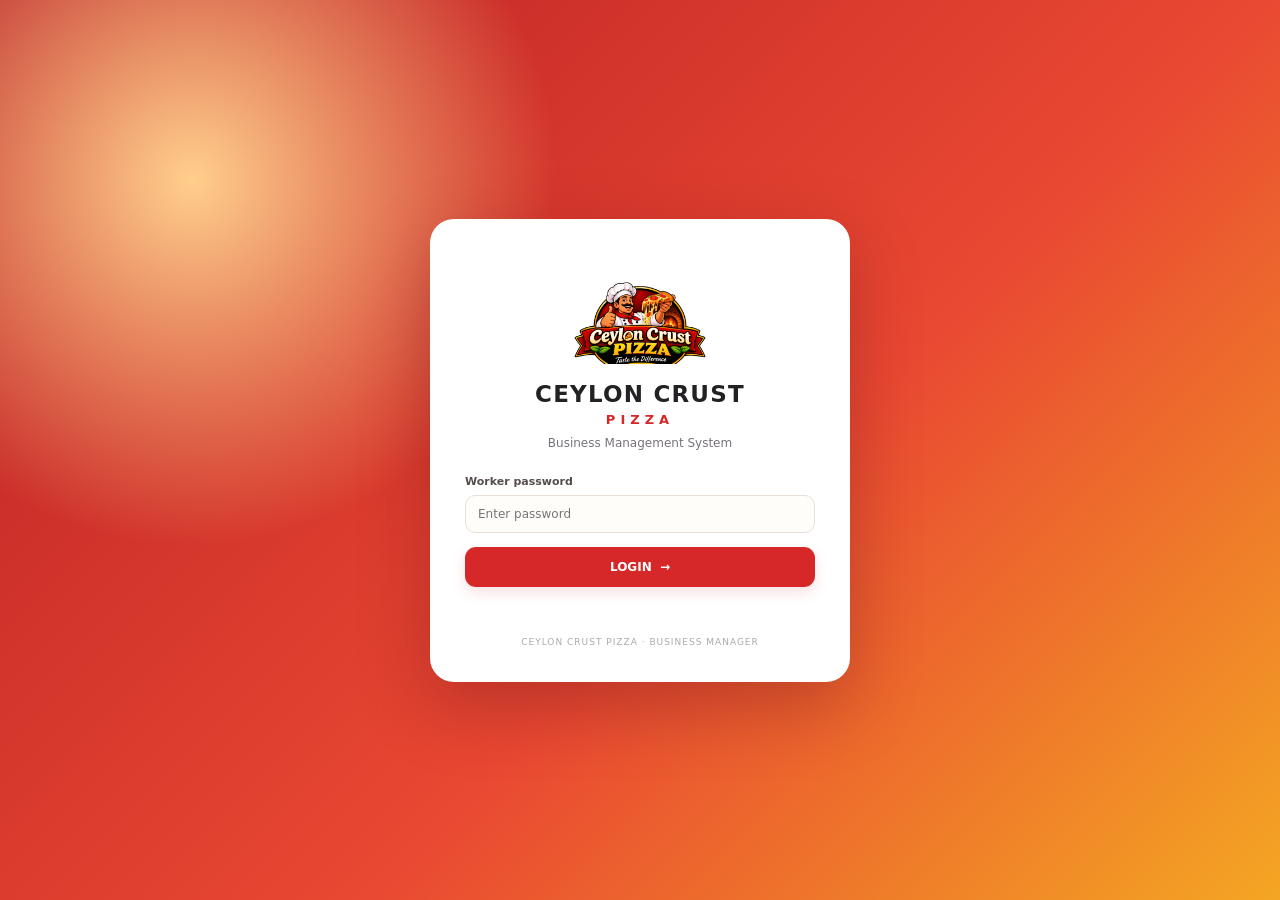
<file: index (7).html>
<!DOCTYPE html>
<html lang="en">
<head>
<meta charset="UTF-8">
<meta name="viewport" content="width=device-width, initial-scale=1.0">
<meta name="theme-color" content="#d62828">
<meta name="description" content="Ceylon Crust Pizza Business Manager">
<title>Ceylon Crust Pizza | Business Manager</title>
<style>
:root{
  --red:#d62828;--red-dark:#b91f24;--orange:#f4a623;--yellow:#ffd166;
  --ink:#242124;--muted:#77727a;--paper:#fff;--bg:#fff7f1;
  --line:#f0e5df;--green:#238b57;--blue:#3978c6;--shadow:0 12px 35px rgba(75,35,20,.08);
  --radius:18px
}
*{box-sizing:border-box}
body{margin:0;background:var(--bg);color:var(--ink);font-family:Inter,ui-sans-serif,system-ui,-apple-system,"Segoe UI",sans-serif}
button,input,select,textarea{font:inherit}
button{cursor:pointer}
.hidden{display:none!important}
.app{min-height:100vh;display:flex}
.sidebar{width:258px;flex:0 0 258px;background:linear-gradient(180deg,#c91f2a 0%,#a81722 100%);color:#fff;padding:24px 16px;display:flex;flex-direction:column;position:fixed;inset:0 auto 0 0;z-index:10;box-shadow:8px 0 30px rgba(128,25,30,.12)}
.brand{display:flex;align-items:center;gap:12px;padding:4px 10px 28px;border-bottom:1px solid rgba(255,255,255,.2)}
.brand-icon{width:58px;height:58px;flex:0 0 58px;border-radius:14px;background:#fff;display:grid;place-items:center;overflow:hidden;box-shadow:0 6px 18px #76131c55}.brand-icon img{width:100%;height:100%;object-fit:contain}
.brand h1{font-size:15px;letter-spacing:1px;margin:0;font-weight:900}.brand small{display:block;font-size:10px;letter-spacing:2px;margin-top:5px;color:#ffe3d1;font-weight:700}
.menu-label{font-size:10px;font-weight:800;letter-spacing:1.7px;color:#ffd6c5;padding:26px 12px 10px}
.nav{display:grid;gap:7px}
.nav button{border:0;color:#ffe9e1;background:transparent;border-radius:12px;padding:13px 14px;display:flex;align-items:center;gap:13px;text-align:left;font-weight:650;font-size:13px;transition:.2s}
.nav button .ico{width:22px;text-align:center;font-size:17px}
.nav button:hover,.nav button.active{background:#fff;color:var(--red);box-shadow:0 7px 18px rgba(80,0,0,.13)}
.sidebar-bottom{margin-top:auto}
.sidebar-note{font-size:10px;color:#ffd9cd;line-height:1.6;padding:18px 12px 0}
.main{margin-left:258px;width:calc(100% - 258px);min-width:0}
.topbar{height:82px;background:#fff;border-bottom:1px solid var(--line);display:flex;align-items:center;justify-content:space-between;padding:0 34px;position:sticky;top:0;z-index:5}
.topbar h2{font-size:19px;margin:0;font-weight:850}.topbar p{font-size:11px;color:var(--muted);margin:5px 0 0}
.top-right{display:flex;align-items:center;gap:12px;color:#665e5c;font-size:12px;font-weight:650}
.live-dot{width:9px;height:9px;border-radius:50%;background:#27b36a;box-shadow:0 0 0 4px #e3f7eb}
.avatar{width:38px;height:38px;border-radius:13px;background:#fff0d8;color:#a65b00;display:grid;place-items:center;font-weight:900}
.content{max-width:1450px;margin:0 auto;padding:30px 34px 55px}
.page{display:none}.page.active{display:block}
.welcome{background:linear-gradient(110deg,#d62828 0%,#ed5637 58%,#f4a623 100%);border-radius:23px;padding:28px 30px;color:white;display:flex;align-items:center;justify-content:space-between;gap:20px;box-shadow:0 15px 30px rgba(214,40,40,.18);margin-bottom:24px;position:relative;overflow:hidden}
.welcome:after{content:"🍕";position:absolute;right:23%;font-size:100px;opacity:.12;transform:rotate(-18deg)}
.welcome h1{font-size:25px;margin:0 0 8px;font-weight:900}.welcome p{margin:0;color:#ffe8dc;font-size:13px}
.welcome .btn{z-index:1;background:#fff;color:var(--red);box-shadow:0 6px 16px #7d161633}
.btn{border:0;border-radius:11px;padding:11px 16px;font-size:12px;font-weight:800;display:inline-flex;align-items:center;justify-content:center;gap:8px;transition:.2s}
.btn:hover{transform:translateY(-1px);filter:brightness(.98)}
.btn-red{background:var(--red);color:#fff;box-shadow:0 6px 14px #d6282822}
.btn-orange{background:#fff0d2;color:#995500}.btn-light{background:#fff;border:1px solid var(--line);color:#51494a}
.btn-green{background:#e4f7ed;color:#197446}.btn-danger{background:#ffeded;color:#bd2525}
.stats{display:grid;grid-template-columns:repeat(4,minmax(0,1fr));gap:17px;margin-bottom:23px}
.stat{background:#fff;border:1px solid var(--line);border-radius:17px;padding:19px;box-shadow:var(--shadow);position:relative;overflow:hidden}
.stat:after{content:"";position:absolute;width:85px;height:85px;border-radius:50%;right:-28px;top:-30px;background:var(--tint)}
.stat-top{display:flex;align-items:center;justify-content:space-between;position:relative;z-index:1}
.stat-icon{width:40px;height:40px;border-radius:13px;background:var(--tint);display:grid;place-items:center;font-size:19px}
.stat-label{font-size:11px;color:var(--muted);font-weight:750;margin:14px 0 6px}
.stat-value{font-size:23px;font-weight:900;letter-spacing:-.6px;margin:0;position:relative;z-index:1}
.stat-sub{font-size:10px;color:#9a9290;margin-top:6px}
.grid-two{display:grid;grid-template-columns:minmax(0,1.45fr) minmax(280px,.85fr);gap:18px}
.card{background:#fff;border:1px solid var(--line);border-radius:17px;padding:21px;box-shadow:var(--shadow);min-width:0}
.card-head{display:flex;align-items:center;justify-content:space-between;gap:12px;margin-bottom:17px}
.card-head h3{margin:0;font-size:15px;font-weight:850}.muted{color:var(--muted);font-size:11px}
.quick-list{display:grid;gap:10px}
.quick{border:1px solid var(--line);background:#fffaf6;border-radius:13px;padding:13px;display:flex;align-items:center;gap:12px;text-align:left;width:100%}
.quick:hover{border-color:#f2b6a8;background:#fff4ed}
.quick .qico{width:39px;height:39px;border-radius:12px;display:grid;place-items:center;font-size:18px;background:#ffe6dd;color:var(--red)}
.quick strong{display:block;font-size:12px}.quick small{display:block;color:var(--muted);font-size:10px;margin-top:4px}
.page-title{display:flex;align-items:flex-start;justify-content:space-between;gap:15px;margin-bottom:22px}
.page-title h1{font-size:23px;margin:0 0 6px;font-weight:900}.page-title p{font-size:12px;color:var(--muted);margin:0}
.form-grid{display:grid;grid-template-columns:repeat(2,minmax(0,1fr));gap:15px}
.field{display:flex;flex-direction:column;gap:7px;min-width:0}
.field.full{grid-column:1/-1}
.field label{font-size:11px;font-weight:800;color:#554d4b}
.field input,.field select,.field textarea,.search{width:100%;border:1px solid #eaded8;border-radius:10px;padding:11px 12px;background:#fffdfa;outline:none;color:var(--ink);font-size:12px}
.field input:focus,.field select:focus,.field textarea:focus,.search:focus{border-color:#e27b68;box-shadow:0 0 0 3px #d6282810}
.field textarea{min-height:75px;resize:vertical}
.section-label{font-size:13px;font-weight:900;margin:4px 0 15px}
.table-wrap{overflow:auto;border:1px solid var(--line);border-radius:13px}
table{width:100%;border-collapse:collapse;min-width:580px}
th{text-align:left;background:#fff7f1;color:#766c68;font-size:10px;letter-spacing:.5px;text-transform:uppercase;padding:12px}
td{padding:13px 12px;border-top:1px solid #f4ece7;font-size:11px;vertical-align:middle}
.empty{text-align:center;padding:34px 15px;color:var(--muted)}
.empty .empty-icon{font-size:31px;margin-bottom:9px}.empty strong{display:block;color:#49413f;font-size:13px;margin-bottom:5px}
.toolbar{display:flex;align-items:center;justify-content:space-between;gap:12px;margin-bottom:15px;flex-wrap:wrap}
.toolbar .search{max-width:290px}
.items-table{min-width:650px}
.items-table input,.items-table select{width:100%;border:1px solid #eaded8;border-radius:8px;padding:9px;font-size:11px}
.items-table .remove-row{border:0;background:#ffeded;color:#c22;border-radius:8px;padding:7px 9px}
.invoice-totals{margin:18px 0 0 auto;max-width:340px;display:grid;gap:10px}
.total-line{display:flex;justify-content:space-between;font-size:12px;color:#665d5a}.total-line.grand{border-top:1px solid var(--line);padding-top:12px;font-size:17px;font-weight:900;color:var(--red)}
.badge{display:inline-block;padding:5px 9px;border-radius:30px;font-size:10px;font-weight:800}
.badge.paid{background:#e3f7eb;color:#197446}.badge.partial{background:#fff2d8;color:#986000}.badge.unpaid{background:#ffebeb;color:#bd2525}
.action-row{display:flex;gap:7px;flex-wrap:wrap}
.product-grid{display:grid;grid-template-columns:repeat(3,minmax(0,1fr));gap:14px}
.product-card{border:1px solid var(--line);border-radius:15px;padding:16px;background:linear-gradient(145deg,#fff,#fff8f1)}
.product-card .pizza-emoji{font-size:27px}.product-card h3{font-size:13px;margin:9px 0 5px}.product-card p{font-size:10px;color:var(--muted);margin:0 0 12px}.product-card strong{color:var(--red);font-size:15px}
.report-grid{display:grid;grid-template-columns:repeat(3,1fr);gap:15px}
.report-box{border-radius:15px;padding:19px;background:#fff2e5;border:1px solid #ffe0c2}.report-box:nth-child(2){background:#ffeded;border-color:#ffd0d0}.report-box:nth-child(3){background:#eaf7ef;border-color:#d0edda}
.report-box span{font-size:11px;color:#6f625d}.report-box strong{display:block;font-size:22px;margin-top:8px}
.login-screen{min-height:100vh;display:grid;place-items:center;padding:20px;background:radial-gradient(circle at 15% 20%,#ffcf8c 0,transparent 28%),linear-gradient(135deg,#b91f24,#e94832 58%,#f4a623)}
.login-card{width:min(420px,100%);background:#fff;border-radius:24px;padding:35px;box-shadow:0 25px 70px #64101855;text-align:center}
.login-logo{width:150px;height:110px;background:#fff;border-radius:18px;display:grid;place-items:center;overflow:hidden;margin:0 auto 17px;padding:5px}.login-logo img{width:100%;height:100%;object-fit:contain}
.login-card h1{font-size:23px;letter-spacing:1.2px;margin:0;color:#242124}.login-card h2{font-size:13px;letter-spacing:5px;color:var(--red);margin:5px 0 9px}.login-card>p{font-size:12px;color:var(--muted);margin:0 0 25px}
.login-card .field{text-align:left;margin-bottom:14px}.login-card .btn{width:100%;padding:13px}
.login-error{color:var(--red);font-size:11px;min-height:16px;margin:10px 0 0}
.login-foot{font-size:9px;color:#aaa;margin-top:24px;letter-spacing:1px}
.notice{border:1px solid #ffe0a6;background:#fff8e8;border-radius:11px;padding:11px 13px;font-size:11px;color:#77551c;line-height:1.5;margin-bottom:16px}
.toast{position:fixed;right:22px;bottom:22px;background:#242124;color:#fff;padding:13px 17px;border-radius:12px;font-size:12px;box-shadow:var(--shadow);z-index:30;opacity:0;transform:translateY(12px);transition:.25s;pointer-events:none}
.toast.show{opacity:1;transform:translateY(0)}
.mobile-menu{display:none}
@media(max-width:1100px){.stats{grid-template-columns:repeat(2,minmax(0,1fr))}.product-grid{grid-template-columns:repeat(2,minmax(0,1fr))}}
@media(max-width:780px){
 .sidebar{width:78px;padding:18px 9px}.brand{justify-content:center;padding:4px 0 20px}.brand>div:last-child,.menu-label,.nav button .nav-text,.sidebar-note{display:none}
 .brand-icon{width:48px;height:48px}.nav button{justify-content:center;padding:13px 8px}.nav button .ico{font-size:19px;width:auto}
 .main{margin-left:78px;width:calc(100% - 78px)}.topbar{padding:0 18px}.content{padding:22px 18px 40px}
 .grid-two{grid-template-columns:1fr}.welcome{padding:22px;align-items:flex-start;flex-direction:column}.welcome:after{right:8%;top:20px}
}
@media(max-width:540px){
 .topbar{height:70px}.topbar h2{font-size:16px}.top-right>span,.live-dot{display:none}
 .stats{grid-template-columns:1fr 1fr;gap:10px}.stat{padding:14px}.stat-value{font-size:18px}.stat-label{font-size:10px}
 .welcome h1{font-size:21px}.welcome p{font-size:11px}.page-title{flex-direction:column}.form-grid{grid-template-columns:1fr}.field.full{grid-column:auto}
 .product-grid,.report-grid{grid-template-columns:1fr}.card{padding:16px}.content{padding:17px 12px 32px}
}
@media print{
 body{background:#fff}.sidebar,.topbar,.no-print,.toast{display:none!important}.main{margin:0;width:100%}.content{padding:0;max-width:none}.page{display:none!important}#invoice-print-view{display:block!important}
}
</style>
</head>
<body>

<div id="loginScreen" class="login-screen">
  <div class="login-card">
    <div class="login-logo"><img src="logo.png" alt="Ceylon Crust Pizza logo"></div>
    <h1>CEYLON CRUST</h1><h2>PIZZA</h2>
    <p>Business Management System</p>
    <form id="loginForm">
      <div class="field">
        <label for="passwordInput">Worker password</label>
        <input id="passwordInput" type="password" placeholder="Enter password" required autocomplete="current-password">
      </div>
      <button class="btn btn-red" type="submit">LOGIN&nbsp; →</button>
      <div id="loginError" class="login-error"></div>
    </form>
    <div class="login-foot">CEYLON CRUST PIZZA · BUSINESS MANAGER</div>
  </div>
</div>

<div id="app" class="app hidden">
  <aside class="sidebar">
    <div class="brand">
      <div class="brand-icon"><img src="logo.png" alt="Ceylon Crust Pizza logo"></div>
      <div><h1>CEYLON CRUST</h1><small>PIZZA MANAGER</small></div>
    </div>
    <div class="menu-label">MAIN MENU</div>
    <nav class="nav">
      <button class="active" data-page="dashboard"><span class="ico">▦</span><span class="nav-text">Dashboard</span></button>
      <button data-page="create-invoice"><span class="ico">＋</span><span class="nav-text">Create Invoice</span></button>
      <button data-page="invoices"><span class="ico">▤</span><span class="nav-text">All Invoices</span></button>
      <button data-page="customers"><span class="ico">♙</span><span class="nav-text">Customers</span></button>
      <button data-page="products"><span class="ico">🍕</span><span class="nav-text">Pizza & Pricing</span></button>
      <button data-page="reports"><span class="ico">▥</span><span class="nav-text">Sales Reports</span></button>
    </nav>
    <div class="sidebar-bottom">
      <div class="menu-label">PREFERENCES</div>
      <nav class="nav">
        <button data-page="settings"><span class="ico">⚙</span><span class="nav-text">Settings</span></button>
        <button id="logoutButton"><span class="ico">↪</span><span class="nav-text">Logout</span></button>
      </nav>
      <div class="sidebar-note">Freshly managed.<br>Made for Ceylon Crust Pizza.</div>
    </div>
  </aside>

  <main class="main">
    <header class="topbar">
      <div><h2 id="pageTitle">Dashboard</h2><p id="currentDate"></p></div>
      <div class="top-right"><span class="live-dot"></span><span>Business Manager</span><div class="avatar">CC</div></div>
    </header>
    <div class="content">

      <section id="dashboard" class="page active">
        <div class="welcome">
          <div><h1>Welcome Back! 👋</h1><p>Here's what's happening with your pizza business today.</p></div>
          <button class="btn" onclick="go('create-invoice')">＋ Create Invoice</button>
        </div>
        <div class="stats">
          <div class="stat" style="--tint:#ffe4df"><div class="stat-top"><span class="stat-icon">🧾</span><span class="muted">TODAY</span></div><div class="stat-label">Today's Orders</div><h3 class="stat-value" id="todayOrders">0</h3><div class="stat-sub">Orders created today</div></div>
          <div class="stat" style="--tint:#fff0d0"><div class="stat-top"><span class="stat-icon">💰</span><span class="muted">AED</span></div><div class="stat-label">Today's Sales</div><h3 class="stat-value" id="todaySales">AED 0.00</h3><div class="stat-sub">Total invoiced today</div></div>
          <div class="stat" style="--tint:#e4f5e9"><div class="stat-top"><span class="stat-icon">📋</span><span class="muted">ALL TIME</span></div><div class="stat-label">Total Invoices</div><h3 class="stat-value" id="totalInvoices">0</h3><div class="stat-sub">All recorded invoices</div></div>
          <div class="stat" style="--tint:#e7efff"><div class="stat-top"><span class="stat-icon">⏳</span><span class="muted">DUE</span></div><div class="stat-label">Pending Payments</div><h3 class="stat-value" id="pendingPayments">AED 0.00</h3><div class="stat-sub">Outstanding balance</div></div>
        </div>
        <div class="grid-two">
          <div class="card"><div class="card-head"><h3>Recent Invoices</h3><button class="btn btn-light" onclick="go('invoices')">View all →</button></div><div id="recentInvoices"></div></div>
          <div class="card"><div class="card-head"><h3>Quick Actions</h3><span>⚡</span></div>
            <div class="quick-list">
              <button class="quick" onclick="go('create-invoice')"><span class="qico">＋</span><span><strong>Create Invoice</strong><small>Create a new customer order</small></span></button>
              <button class="quick" onclick="go('customers')"><span class="qico" style="background:#fff1d9;color:#a96500">♙</span><span><strong>Customers</strong><small>View individual and shop customers</small></span></button>
              <button class="quick" onclick="go('products')"><span class="qico" style="background:#e7f5eb;color:#25804b">🍕</span><span><strong>Pizza & Pricing</strong><small>Manage flavours and prices</small></span></button>
            </div>
          </div>
        </div>
      </section>

      <section id="create-invoice" class="page">
        <div class="page-title"><div><h1>Create Invoice 🧾</h1><p>Enter the order details and add one or more pizza flavours.</p></div></div>
        <div class="notice">This first version saves records in this browser only. It does not yet synchronise between devices. Avoid entering sensitive customer information until secure sign-in and cloud storage are configured.</div>
        <form id="invoiceForm">
          <div class="card" style="margin-bottom:17px">
            <div class="section-label">01 · Customer & order details</div>
            <div class="form-grid">
              <div class="field"><label for="customerType">Customer type</label><select id="customerType"><option value="Individual">Individual</option><option value="Shop">Shop / Wholesale</option></select></div>
              <div class="field"><label for="customerName">Customer / shop name *</label><input id="customerName" required placeholder="Enter customer name"></div>
              <div class="field"><label for="customerPhone">Phone (optional)</label><input id="customerPhone" type="tel" placeholder="Phone number"></div>
              <div class="field"><label for="customerEmail">Email (optional)</label><input id="customerEmail" type="email" placeholder="Email address"></div>
              <div class="field"><label for="invoiceDate">Invoice date</label><input id="invoiceDate" type="date" required></div>
              <div class="field"><label for="orderDate">Order / delivery date</label><input id="orderDate" type="date" required></div>
              <div class="field"><label for="paymentMethod">Payment method</label><select id="paymentMethod"><option>Cash</option><option>Card</option><option>Bank transfer</option><option>Online payment</option><option>Other</option></select></div>
              <div class="field"><label for="amountPaid">Amount paid (AED)</label><input id="amountPaid" type="number" min="0" step="0.01" value="0"></div>
            </div>
          </div>
          <div class="card" style="margin-bottom:17px">
            <div class="card-head"><div><div class="section-label" style="margin:0 0 4px">02 · Pizza order</div><span class="muted">Choose a flavour, quantity and price.</span></div><button type="button" class="btn btn-orange" id="addItem">＋ Add pizza</button></div>
            <div class="table-wrap"><table class="items-table"><thead><tr><th style="width:34%">Pizza flavour</th><th>Quantity</th><th>Unit price (AED)</th><th>Line total</th><th></th></tr></thead><tbody id="invoiceItems"></tbody></table></div>
            <div class="invoice-totals">
              <div class="total-line"><span>Subtotal</span><strong id="subtotal">AED 0.00</strong></div>
              <div class="field"><label for="discount">Discount (AED)</label><input id="discount" type="number" min="0" step="0.01" value="0"></div>
              <div class="total-line grand"><span>Grand total</span><strong id="grandTotal">AED 0.00</strong></div>
              <div class="total-line"><span>Amount paid</span><strong id="paidDisplay">AED 0.00</strong></div>
              <div class="total-line"><span>Balance due</span><strong id="balance">AED 0.00</strong></div>
            </div>
          </div>
          <div class="card">
            <div class="field"><label for="invoiceNotes">Order notes (optional)</label><textarea id="invoiceNotes" placeholder="Special instructions..."></textarea></div>
            <div class="action-row" style="margin-top:18px"><button class="btn btn-red" type="submit">Save Invoice</button><button class="btn btn-light" type="reset" id="resetInvoice">Clear form</button></div>
          </div>
        </form>
      </section>

      <section id="invoices" class="page">
        <div class="page-title"><div><h1>All Invoices 📋</h1><p>Search, review, print and manage saved invoices.</p></div><button class="btn btn-red" onclick="go('create-invoice')">＋ New invoice</button></div>
        <div class="card"><div class="toolbar"><input id="invoiceSearch" class="search" placeholder="Search invoice or customer..."><span class="muted" id="invoiceCount">0 invoices</span></div><div id="invoiceTable"></div></div>
      </section>

      <section id="customers" class="page">
        <div class="page-title"><div><h1>Customers ♙</h1><p>Customer details are collected from saved invoices.</p></div></div>
        <div class="card"><div class="toolbar"><input id="customerSearch" class="search" placeholder="Search customers..."><span class="muted" id="customerCount">0 customers</span></div><div id="customerTable"></div></div>
      </section>

      <section id="products" class="page">
        <div class="page-title"><div><h1>Pizza & Pricing 🍕</h1><p>Add your pizza flavours and set the default selling prices.</p></div><button class="btn btn-red" id="addProductButton">＋ Add pizza</button></div>
        <div class="notice">Set the default prices here. You can still adjust the unit price for an individual invoice.</div>
        <div id="productGrid" class="product-grid"></div>
      </section>

      <section id="reports" class="page">
        <div class="page-title"><div><h1>Sales Reports 📊</h1><p>A quick summary based on invoices saved in this browser.</p></div><button class="btn btn-light" id="exportCsv">↓ Export CSV</button></div>
        <div class="report-grid">
          <div class="report-box"><span>Total invoiced</span><strong id="reportSales">AED 0.00</strong></div>
          <div class="report-box"><span>Total collected</span><strong id="reportPaid">AED 0.00</strong></div>
          <div class="report-box"><span>Outstanding balance</span><strong id="reportDue">AED 0.00</strong></div>
        </div>
        <div class="card" style="margin-top:18px"><div class="card-head"><h3>Invoice summary</h3></div><div id="reportSummary" class="muted">No invoices yet.</div></div>
      </section>

      <section id="settings" class="page">
        <div class="page-title"><div><h1>Settings ⚙</h1><p>Business details and local data backup.</p></div></div>
        <div class="card" style="margin-bottom:17px">
          <div class="section-label">Business information</div>
          <div class="form-grid">
            <div class="field"><label>Business name</label><input value="Ceylon Crust Pizza" readonly></div>
            <div class="field"><label>Currency</label><input value="AED – UAE Dirham" readonly></div>
          </div>
        </div>
        <div class="card">
          <div class="section-label">Data backup</div>
          <p class="muted">Download a backup of invoices and pizza prices stored in this browser. Keep the file somewhere safe.</p>
          <div class="action-row"><button class="btn btn-red" id="backupButton">↓ Download backup</button><label class="btn btn-light" for="restoreFile">↑ Restore backup</label><input id="restoreFile" type="file" accept="application/json" class="hidden"></div>
          <p class="muted" style="margin-top:15px">This is browser storage only. Clearing browser data may remove your records. Cloud sync and secure staff accounts are not connected yet.</p>
        </div>
      </section>

      <section id="invoice-print-view" class="page"></section>
    </div>
  </main>
</div>
<div id="toast" class="toast"></div>

<script>
(() => {
  "use strict";
  const PASSWORD = "2009"; // Temporary demo password only. Not secure authentication.
  const KEYS = {invoices:"ccp_invoices_v1", products:"ccp_products_v1"};
  const defaultProducts = [
    {id:"p1",name:"Classic Margherita",price:25},
    {id:"p2",name:"Chicken Tikka",price:32},
    {id:"p3",name:"BBQ Chicken",price:34},
    {id:"p4",name:"Spicy Chicken",price:33},
    {id:"p5",name:"Chicken Sausage",price:32},
    {id:"p6",name:"Veggie Delight",price:29}
  ];
  let invoices = read(KEYS.invoices,[]);
  let products = read(KEYS.products,defaultProducts);
  let toastTimer;
  const $ = id => document.getElementById(id);
  const money = n => "AED " + Number(n||0).toFixed(2);
  const today = () => {
    const d = new Date();
    return new Date(d.getTime()-d.getTimezoneOffset()*60000).toISOString().slice(0,10);
  };
  function read(key,fallback){try{const v=localStorage.getItem(key);return v?JSON.parse(v):fallback}catch{return fallback}}
  function save(){localStorage.setItem(KEYS.invoices,JSON.stringify(invoices));localStorage.setItem(KEYS.products,JSON.stringify(products))}
  function escapeHtml(value){return String(value??"").replace(/[&<>"']/g,c=>({"&":"&amp;","<":"&lt;",">":"&gt;",'"':"&quot;","'":"&#39;"}[c]))}
  function notify(message){const t=$("toast");t.textContent=message;t.classList.add("show");clearTimeout(toastTimer);toastTimer=setTimeout(()=>t.classList.remove("show"),2600)}
  function go(page){
    document.querySelectorAll(".page").forEach(p=>p.classList.remove("active"));
    const target=$(page);if(target)target.classList.add("active");
    document.querySelectorAll(".nav button[data-page]").forEach(b=>b.classList.toggle("active",b.dataset.page===page));
    const names={"dashboard":"Dashboard","create-invoice":"Create Invoice","invoices":"All Invoices","customers":"Customers","products":"Pizza & Pricing","reports":"Sales Reports","settings":"Settings"};
    $("pageTitle").textContent=names[page]||"Dashboard";
    if(page==="dashboard")renderDashboard();
    if(page==="invoices")renderInvoices();
    if(page==="customers")renderCustomers();
    if(page==="products")renderProducts();
    if(page==="reports")renderReports();
    window.scrollTo({top:0,behavior:"smooth"});
  }
  window.go=go;
  $("loginForm").addEventListener("submit",e=>{
    e.preventDefault();
    if($("passwordInput").value===PASSWORD){
      $("loginScreen").classList.add("hidden");$("app").classList.remove("hidden");
      $("loginError").textContent="";$("passwordInput").value="";
      $("currentDate").textContent=new Date().toLocaleDateString("en-AE",{weekday:"long",day:"2-digit",month:"long",year:"numeric"});
      renderDashboard();notify("Welcome to Ceylon Crust Pizza!");
    }else{$("loginError").textContent="Incorrect password. Please try again.";$("passwordInput").value="";$("passwordInput").focus()}
  });
  $("logoutButton").addEventListener("click",()=>{if(confirm("Are you sure you want to logout?")){$("app").classList.add("hidden");$("loginScreen").classList.remove("hidden")}});
  document.querySelectorAll(".nav button[data-page]").forEach(b=>b.addEventListener("click",()=>go(b.dataset.page)));

  function itemRow(item={}){
    const tr=document.createElement("tr");
    const options=products.map(p=>`<option value="${escapeHtml(p.id)}" ${item.productId===p.id?"selected":""}>${escapeHtml(p.name)}</option>`).join("");
    tr.innerHTML=`<td><select class="item-product"><option value="">Choose pizza</option>${options}</select></td>
      <td><input class="item-qty" type="number" min="1" step="1" value="${item.qty||1}"></td>
      <td><input class="item-price" type="number" min="0" step="0.01" value="${item.price??""}" placeholder="0.00"></td>
      <td class="line-total">AED 0.00</td><td><button type="button" class="remove-row" title="Remove">×</button></td>`;
    const select=tr.querySelector(".item-product"),price=tr.querySelector(".item-price");
    select.addEventListener("change",()=>{const p=products.find(x=>x.id===select.value);if(p)price.value=p.price;updateTotals()});
    tr.querySelectorAll("input").forEach(i=>i.addEventListener("input",updateTotals));
    tr.querySelector(".remove-row").addEventListener("click",()=>{tr.remove();if(!$("invoiceItems").children.length)addItemRow();updateTotals()});
    if(item.productId)select.value=item.productId;
    return tr;
  }
  function addItemRow(item){$("invoiceItems").appendChild(itemRow(item));updateTotals()}
  function updateTotals(){
    let subtotal=0;
    document.querySelectorAll("#invoiceItems tr").forEach(tr=>{
      const q=Math.max(0,Number(tr.querySelector(".item-qty").value)||0),p=Math.max(0,Number(tr.querySelector(".item-price").value)||0),line=q*p;
      tr.querySelector(".line-total").textContent=money(line);subtotal+=line;
    });
    const discount=Math.max(0,Number($("discount").value)||0),grand=Math.max(0,subtotal-discount),paid=Math.max(0,Number($("amountPaid").value)||0);
    $("subtotal").textContent=money(subtotal);$("grandTotal").textContent=money(grand);$("paidDisplay").textContent=money(paid);$("balance").textContent=money(Math.max(0,grand-paid));
  }
  function refreshProductOptions(){
    const rows=[...document.querySelectorAll("#invoiceItems tr")].map(tr=>({productId:tr.querySelector(".item-product").value,qty:tr.querySelector(".item-qty").value,price:tr.querySelector(".item-price").value}));
    $("invoiceItems").innerHTML="";rows.forEach(r=>addItemRow(r));
  }
  $("addItem").addEventListener("click",()=>addItemRow());
  $("discount").addEventListener("input",updateTotals);$("amountPaid").addEventListener("input",updateTotals);
  $("customerType").addEventListener("change",()=>{});
  $("invoiceDate").value=today();$("orderDate").value=today();addItemRow();
  $("invoiceForm").addEventListener("reset",()=>setTimeout(()=>{$("invoiceDate").value=today();$("orderDate").value=today();$("invoiceItems").innerHTML="";addItemRow();updateTotals()},0));
  $("invoiceForm").addEventListener("submit",e=>{
    e.preventDefault();
    const name=$("customerName").value.trim();if(!name){notify("Please enter a customer name.");return}
    const items=[...document.querySelectorAll("#invoiceItems tr")].map(tr=>{
      const select=tr.querySelector(".item-product"),p=products.find(x=>x.id===select.value);
      return {productId:select.value,name:p?.name||select.options[select.selectedIndex]?.text||"Pizza",qty:Number(tr.querySelector(".item-qty").value)||0,price:Number(tr.querySelector(".item-price").value)||0};
    }).filter(x=>x.name!=="Pizza"&&x.qty>0);
    if(!items.length){notify("Please add at least one pizza.");return}
    const subtotal=items.reduce((s,x)=>s+x.qty*x.price,0),discount=Math.min(subtotal,Math.max(0,Number($("discount").value)||0)),total=subtotal-discount,paid=Math.min(total,Math.max(0,Number($("amountPaid").value)||0));
    const number="CCP-"+String(Date.now()).slice(-8);
    const inv={id:number,customerType:$("customerType").value,customer:name,phone:$("customerPhone").value.trim(),email:$("customerEmail").value.trim(),invoiceDate:$("invoiceDate").value,orderDate:$("orderDate").value,paymentMethod:$("paymentMethod").value,items,subtotal,discount,total,paid,balance:total-paid,notes:$("invoiceNotes").value.trim(),createdAt:new Date().toISOString()};
    invoices.unshift(inv);save();$("invoiceForm").reset();renderDashboard();notify("Invoice "+number+" saved.");go("invoices");
  });
  function status(inv){return inv.balance<=0?"Paid":inv.paid>0?"Part-paid":"Unpaid"}
  function badge(inv){const s=status(inv);return `<span class="badge ${s==="Paid"?"paid":s==="Part-paid"?"partial":"unpaid"}">${s}</span>`}
  function renderDashboard(){
    const t=today(),todays=invoices.filter(x=>x.invoiceDate===t),sales=todays.reduce((s,x)=>s+x.total,0),due=invoices.reduce((s,x)=>s+x.balance,0);
    $("todayOrders").textContent=todays.length;$("todaySales").textContent=money(sales);$("totalInvoices").textContent=invoices.length;$("pendingPayments").textContent=money(due);
    $("recentInvoices").innerHTML=invoices.length?`<div class="table-wrap"><table><thead><tr><th>Invoice</th><th>Customer</th><th>Total</th><th>Status</th></tr></thead><tbody>${invoices.slice(0,5).map(x=>`<tr><td><strong>${escapeHtml(x.id)}</strong></td><td>${escapeHtml(x.customer)}</td><td>${money(x.total)}</td><td>${badge(x)}</td></tr>`).join("")}</tbody></table></div>`:`<div class="empty"><div class="empty-icon">🧾</div><strong>No invoices yet</strong>Create your first invoice to see it here.</div>`;
  }
  function renderInvoices(){
    const q=($("invoiceSearch").value||"").toLowerCase(),list=invoices.filter(x=>(x.id+" "+x.customer+" "+x.phone).toLowerCase().includes(q));
    $("invoiceCount").textContent=list.length+" invoice"+(list.length===1?"":"s");
    $("invoiceTable").innerHTML=list.length?`<div class="table-wrap"><table><thead><tr><th>Invoice</th><th>Customer</th><th>Invoice date</th><th>Total</th><th>Balance</th><th>Status</th><th>Actions</th></tr></thead><tbody>${list.map(x=>`<tr><td><strong>${escapeHtml(x.id)}</strong></td><td>${escapeHtml(x.customer)}<br><span class="muted">${escapeHtml(x.customerType)}</span></td><td>${escapeHtml(x.invoiceDate)}</td><td>${money(x.total)}</td><td>${money(x.balance)}</td><td>${badge(x)}</td><td><div class="action-row"><button class="btn btn-light" onclick="printInvoice('${x.id}')">Print</button><button class="btn btn-danger" onclick="deleteInvoice('${x.id}')">Delete</button></div></td></tr>`).join("")}</tbody></table></div>`:`<div class="empty"><div class="empty-icon">📋</div><strong>No invoices found</strong>Try another search or create an invoice.</div>`;
  }
  $("invoiceSearch").addEventListener("input",renderInvoices);
  window.deleteInvoice=id=>{if(confirm("Delete invoice "+id+"? This cannot be undone.")){invoices=invoices.filter(x=>x.id!==id);save();renderInvoices();renderDashboard();renderReports();notify("Invoice deleted.")}};
  window.printInvoice=id=>{
    const x=invoices.find(i=>i.id===id);if(!x)return;
    const print=$("invoice-print-view");
    print.innerHTML=`<div style="font-family:Arial,sans-serif;color:#222;padding:25px;max-width:800px;margin:auto"><div style="display:flex;justify-content:space-between;border-bottom:3px solid #d62828;padding-bottom:18px"><div style="display:flex;align-items:center;gap:14px"><img src="logo.png" alt="Ceylon Crust Pizza logo" style="width:105px;height:90px;object-fit:contain"><div><h1 style="color:#d62828;margin:0">CEYLON CRUST PIZZA</h1><p>Pizza Business Invoice</p></div></div><div style="text-align:right"><h2>INVOICE</h2><b>${escapeHtml(x.id)}</b><p>${escapeHtml(x.invoiceDate)}</p></div></div><h3>Bill to</h3><p><b>${escapeHtml(x.customer)}</b><br>${escapeHtml(x.customerType)}<br>${escapeHtml(x.phone)}<br>${escapeHtml(x.email)}</p><p>Order / delivery date: ${escapeHtml(x.orderDate)}</p><table style="width:100%;border-collapse:collapse;margin-top:20px"><thead><tr style="background:#fff0e8"><th style="padding:10px;text-align:left">Pizza</th><th>Qty</th><th>Unit price</th><th>Total</th></tr></thead><tbody>${x.items.map(i=>`<tr><td style="padding:10px;border-bottom:1px solid #ddd">${escapeHtml(i.name)}</td><td style="text-align:center">${i.qty}</td><td style="text-align:right">${money(i.price)}</td><td style="text-align:right">${money(i.qty*i.price)}</td></tr>`).join("")}</tbody></table><div style="margin:20px 0 0 auto;max-width:280px"><p>Subtotal: <b style="float:right">${money(x.subtotal)}</b></p><p>Discount: <b style="float:right">${money(x.discount)}</b></p><h2 style="color:#d62828">Total: <span style="float:right">${money(x.total)}</span></h2><p>Paid: <b style="float:right">${money(x.paid)}</b></p><p>Balance: <b style="float:right">${money(x.balance)}</b></p></div><p>Payment method: ${escapeHtml(x.paymentMethod)}</p><p>Notes: ${escapeHtml(x.notes)}</p><hr><p style="text-align:center;color:#777">Thank you for choosing Ceylon Crust Pizza!</p></div>`;
    // Use the invoice number and customer name as the suggested PDF filename.
    const previousTitle = document.title;
    const safeCustomer = (x.customer || "Customer")
      .normalize("NFKD")
      .replace(/[\\u0300-\\u036f]/g, "")
      .replace(/[^a-zA-Z0-9 _-]/g, "")
      .trim()
      .replace(/\\s+/g, "_")
      .slice(0, 50) || "Customer";
    document.title = `${x.id}_${safeCustomer}`;

    print.classList.add("active");
    const restorePrintState = () => {
      print.classList.remove("active");
      document.title = previousTitle;
      window.removeEventListener("afterprint", restorePrintState);
    };
    window.addEventListener("afterprint", restorePrintState);
    window.print();
    // Fallback for browsers that do not fire afterprint reliably.
    setTimeout(restorePrintState, 2000);
  };
  function renderCustomers(){
    const map=new Map();invoices.forEach(x=>{const key=(x.customer+"|"+x.phone).toLowerCase();if(!map.has(key))map.set(key,{...x,count:0,total:0});const c=map.get(key);c.count++;c.total+=x.total});
    const q=($("customerSearch").value||"").toLowerCase(),list=[...map.values()].filter(x=>(x.customer+" "+x.phone+" "+x.customerType).toLowerCase().includes(q));
    $("customerCount").textContent=list.length+" customers";
    $("customerTable").innerHTML=list.length?`<div class="table-wrap"><table><thead><tr><th>Name</th><th>Type</th><th>Phone</th><th>Email</th><th>Invoices</th><th>Total purchases</th></tr></thead><tbody>${list.map(x=>`<tr><td><strong>${escapeHtml(x.customer)}</strong></td><td>${escapeHtml(x.customerType)}</td><td>${escapeHtml(x.phone||"—")}</td><td>${escapeHtml(x.email||"—")}</td><td>${x.count}</td><td>${money(x.total)}</td></tr>`).join("")}</tbody></table></div>`:`<div class="empty"><div class="empty-icon">♙</div><strong>No customer records yet</strong>Customers are added when you save invoices.</div>`;
  }
  $("customerSearch").addEventListener("input",renderCustomers);
  function renderProducts(){
    $("productGrid").innerHTML=products.length?products.map(p=>`<div class="product-card"><div class="pizza-emoji">🍕</div><h3>${escapeHtml(p.name)}</h3><p>Default selling price</p><strong>${money(p.price)}</strong><div class="action-row" style="margin-top:13px"><button class="btn btn-light" onclick="editProduct('${p.id}')">Edit</button><button class="btn btn-danger" onclick="removeProduct('${p.id}')">Remove</button></div></div>`).join(""):`<div class="card empty"><div class="empty-icon">🍕</div><strong>No pizzas added</strong>Add a pizza flavour to begin.</div>`;
  }
  $("addProductButton").addEventListener("click",()=>productPrompt());
  function productPrompt(existing){
    const name=prompt(existing?"Edit pizza name:":"Enter pizza flavour name:",existing?.name||"");if(name===null)return;
    const clean=name.trim();if(!clean){notify("Pizza name cannot be empty.");return}
    const raw=prompt("Default price in AED:",existing?existing.price:"");if(raw===null)return;
    const price=Number(raw);if(!Number.isFinite(price)||price<0){notify("Enter a valid price.");return}
    if(existing){existing.name=clean;existing.price=price}else products.push({id:"p"+Date.now(),name:clean,price});
    save();renderProducts();refreshProductOptions();notify("Pizza menu updated.");
  }
  window.editProduct=id=>{const p=products.find(x=>x.id===id);if(p)productPrompt(p)};
  window.removeProduct=id=>{const p=products.find(x=>x.id===id);if(p&&confirm("Remove "+p.name+" from the pizza menu?")){products=products.filter(x=>x.id!==id);save();renderProducts();refreshProductOptions();notify("Pizza removed.")}};
  function renderReports(){
    const total=invoices.reduce((s,x)=>s+x.total,0),paid=invoices.reduce((s,x)=>s+x.paid,0),due=invoices.reduce((s,x)=>s+x.balance,0);
    $("reportSales").textContent=money(total);$("reportPaid").textContent=money(paid);$("reportDue").textContent=money(due);
    $("reportSummary").textContent=invoices.length?`${invoices.length} invoice(s) recorded. ${invoices.filter(x=>x.balance<=0).length} paid, ${invoices.filter(x=>x.paid>0&&x.balance>0).length} part-paid, and ${invoices.filter(x=>x.paid<=0&&x.balance>0).length} unpaid.`:"No invoices yet.";
  }
  $("exportCsv").addEventListener("click",()=>{
    const rows=[["Invoice","Customer","Type","Phone","Invoice Date","Order Date","Subtotal","Discount","Total","Paid","Balance","Status"],...invoices.map(x=>[x.id,x.customer,x.customerType,x.phone,x.invoiceDate,x.orderDate,x.subtotal,x.discount,x.total,x.paid,x.balance,status(x)])];
    const csv=rows.map(r=>r.map(v=>'"'+String(v??"").replace(/"/g,'""')+'"').join(",")).join("\n");
    download("ceylon-crust-invoices.csv","text/csv;charset=utf-8",csv);
  });
  function download(filename,type,content){const blob=new Blob([content],{type}),url=URL.createObjectURL(blob),a=document.createElement("a");a.href=url;a.download=filename;a.click();URL.revokeObjectURL(url)}
  $("backupButton").addEventListener("click",()=>download("ceylon-crust-backup.json","application/json",JSON.stringify({invoices,products,backupDate:new Date().toISOString()},null,2)));
  $("restoreFile").addEventListener("change",async e=>{
    const file=e.target.files[0];if(!file)return;
    try{const data=JSON.parse(await file.text());if(!Array.isArray(data.invoices)||!Array.isArray(data.products))throw new Error("Invalid backup");if(!confirm("Replace current invoices and pizza menu with this backup?"))return;invoices=data.invoices;products=data.products;save();renderDashboard();notify("Backup restored.");}
    catch{notify("Could not restore this backup file.")}finally{e.target.value=""}
  });
  renderProducts();renderDashboard();
})();
</script>
</body>
</html>
</file>
